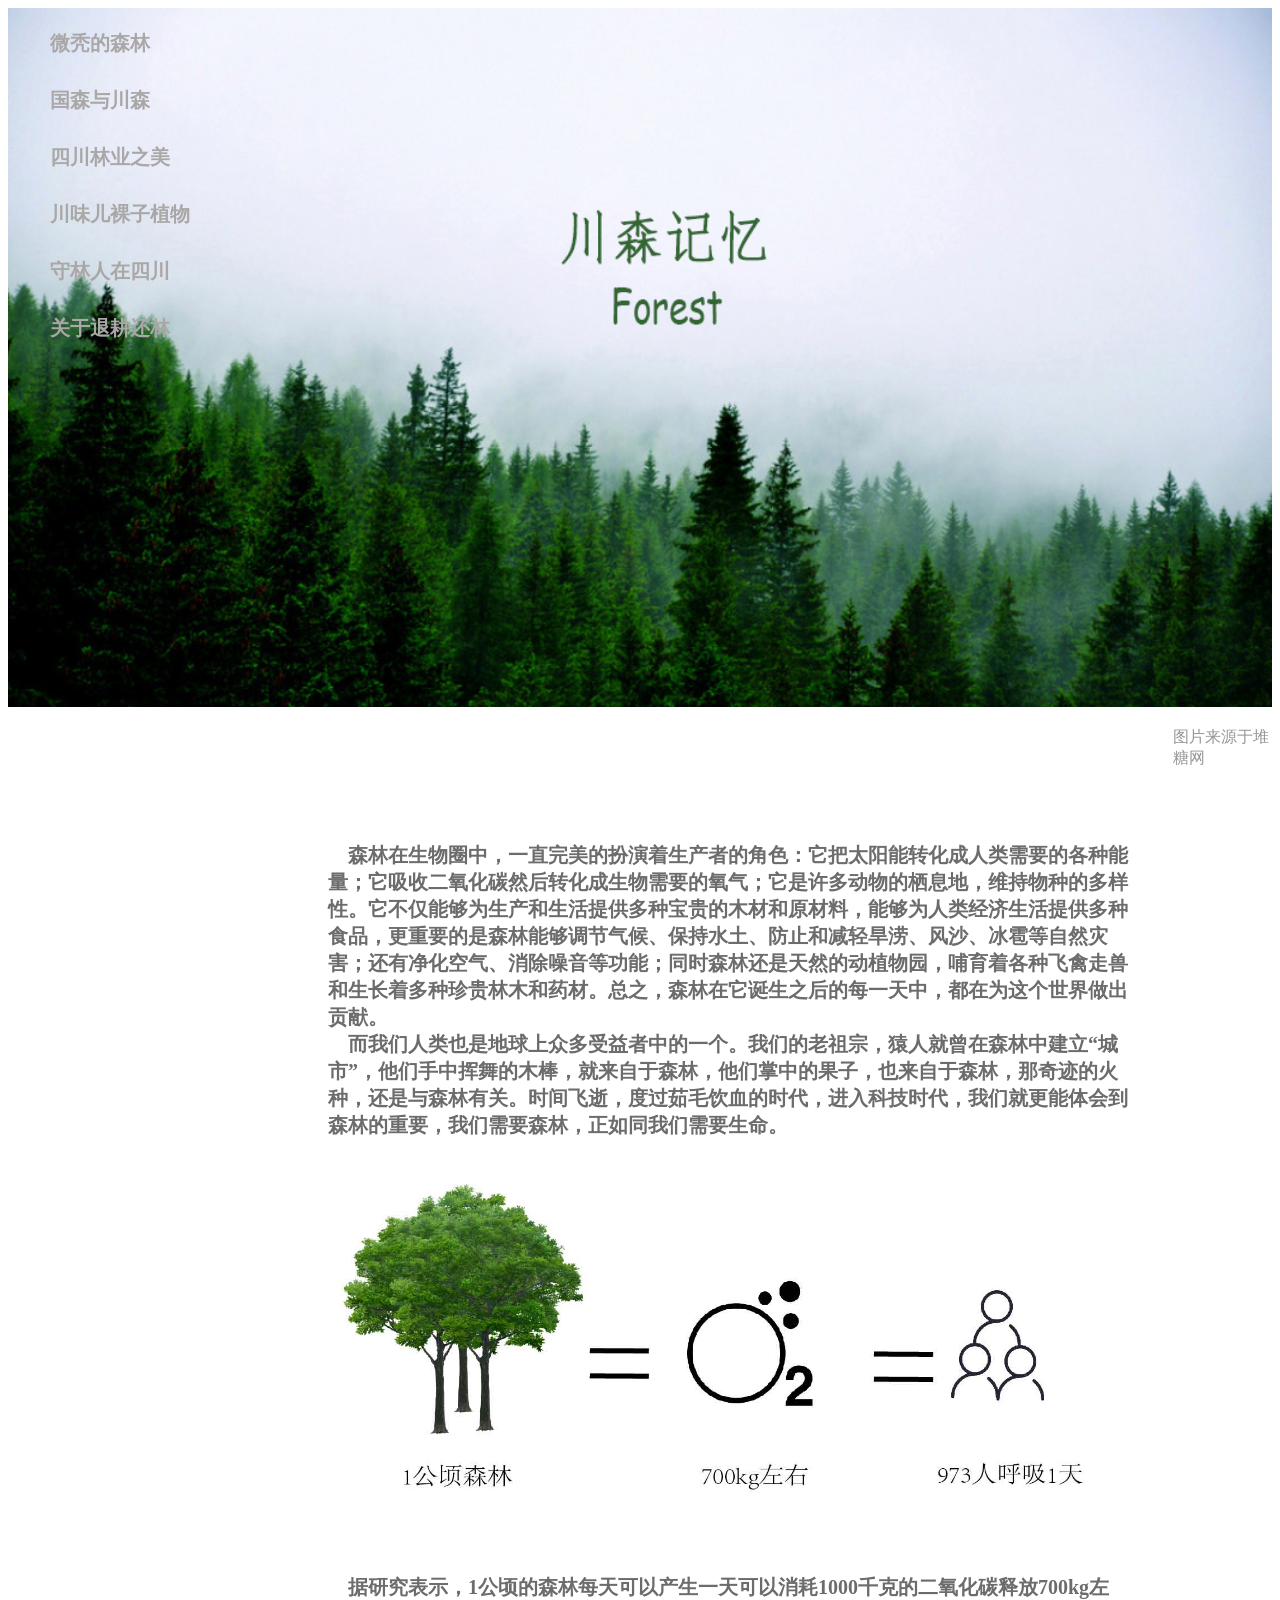
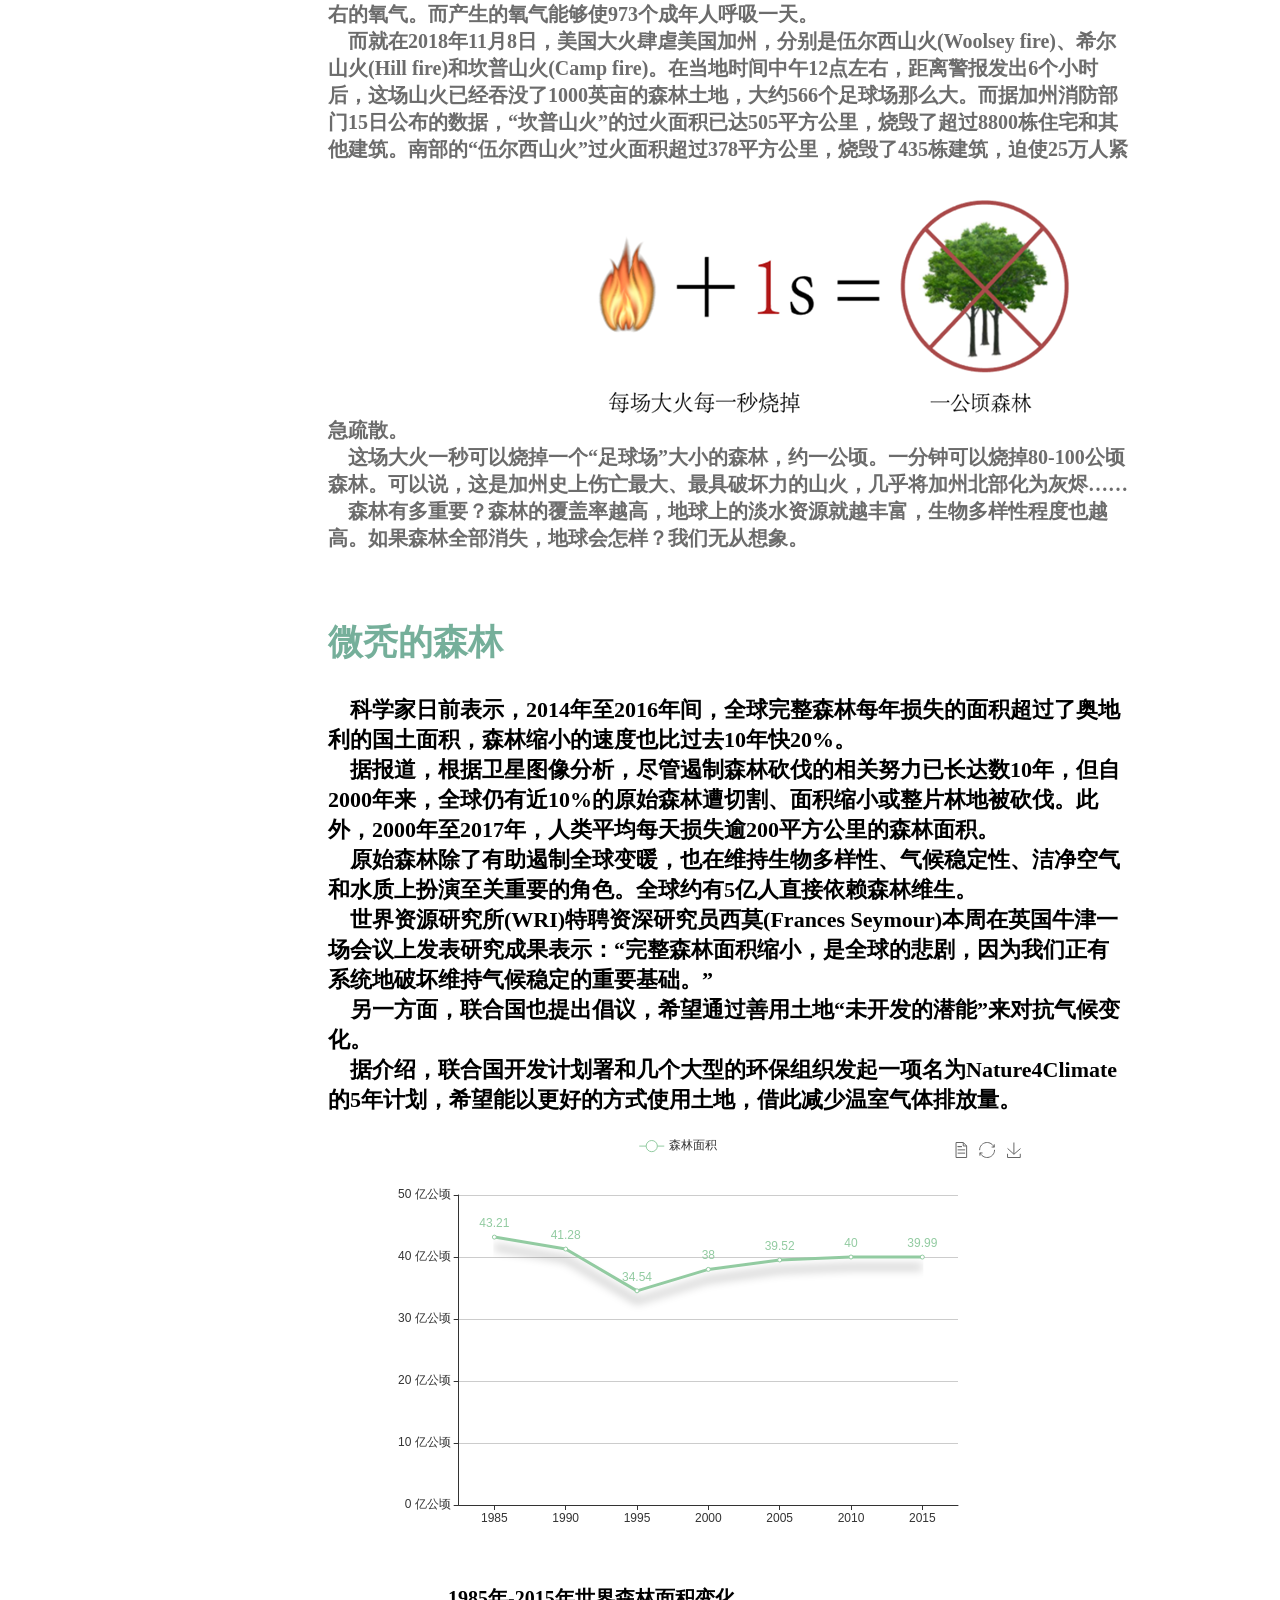
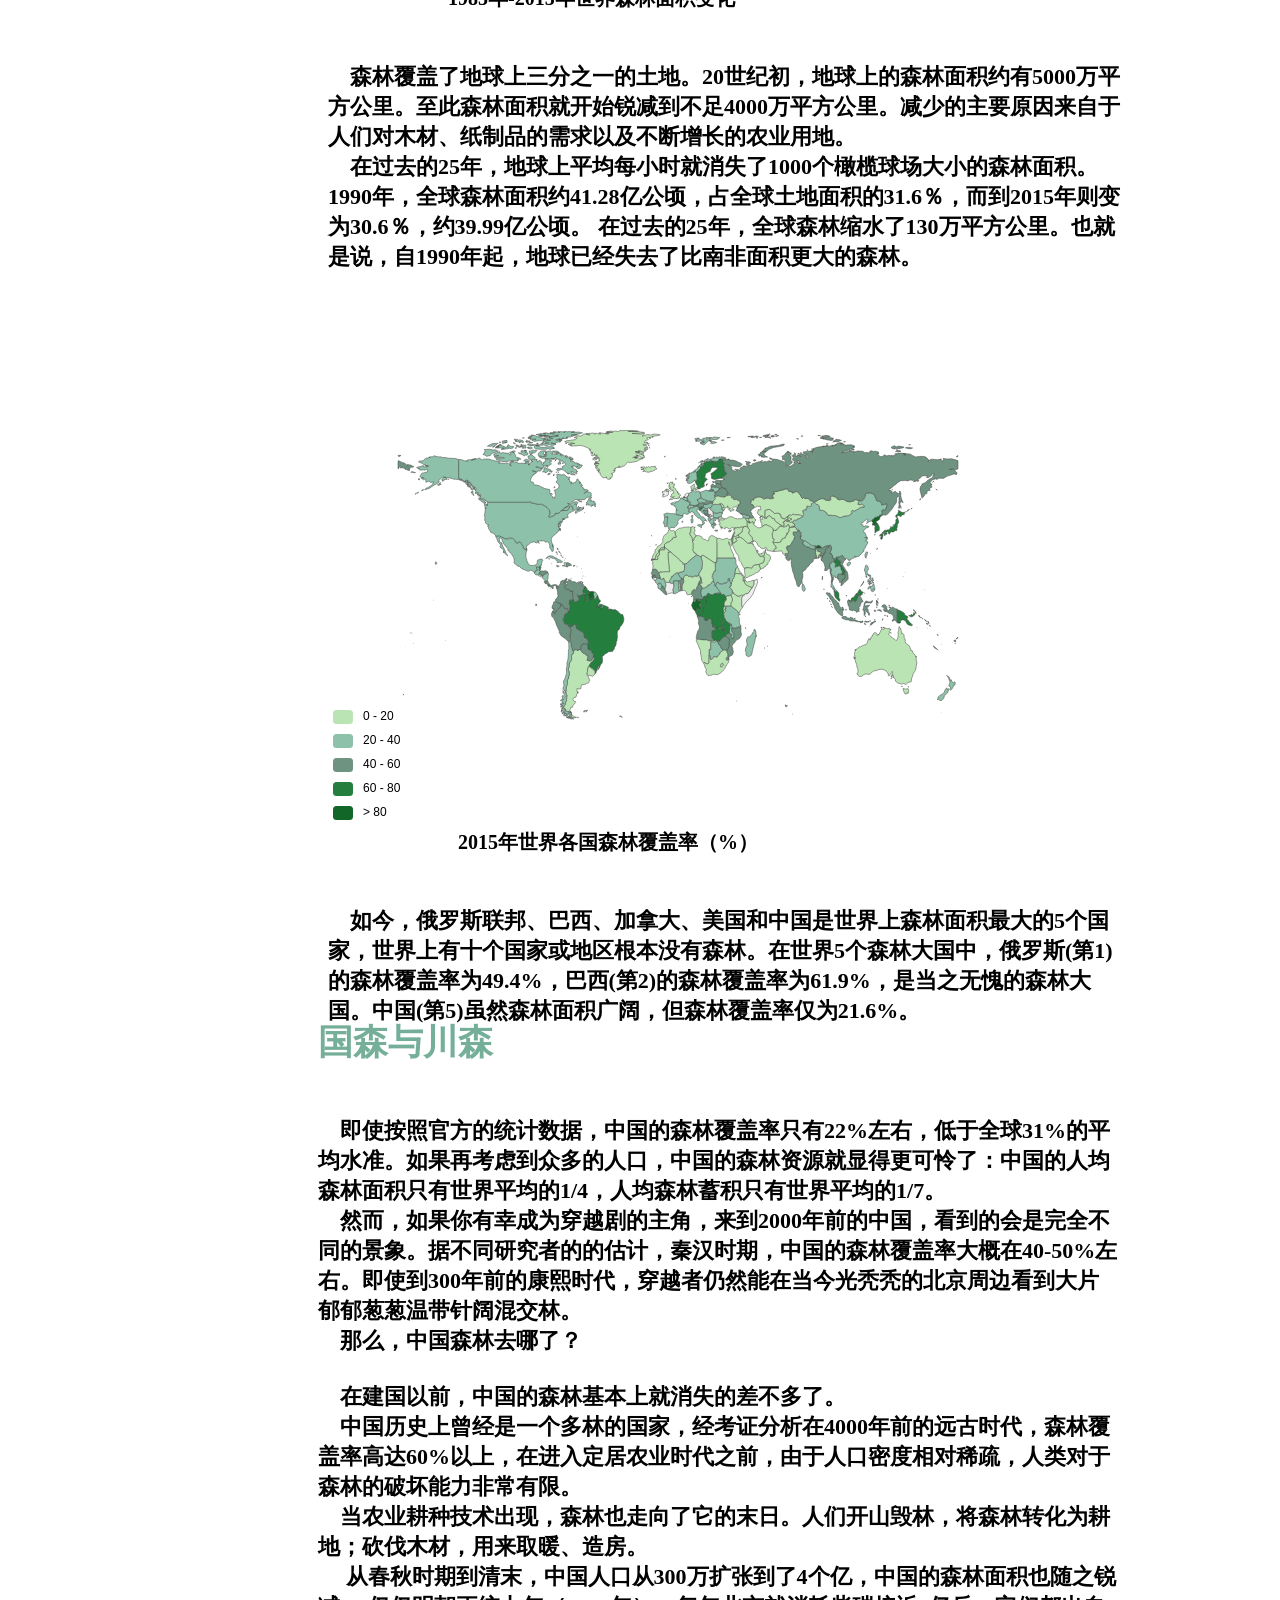
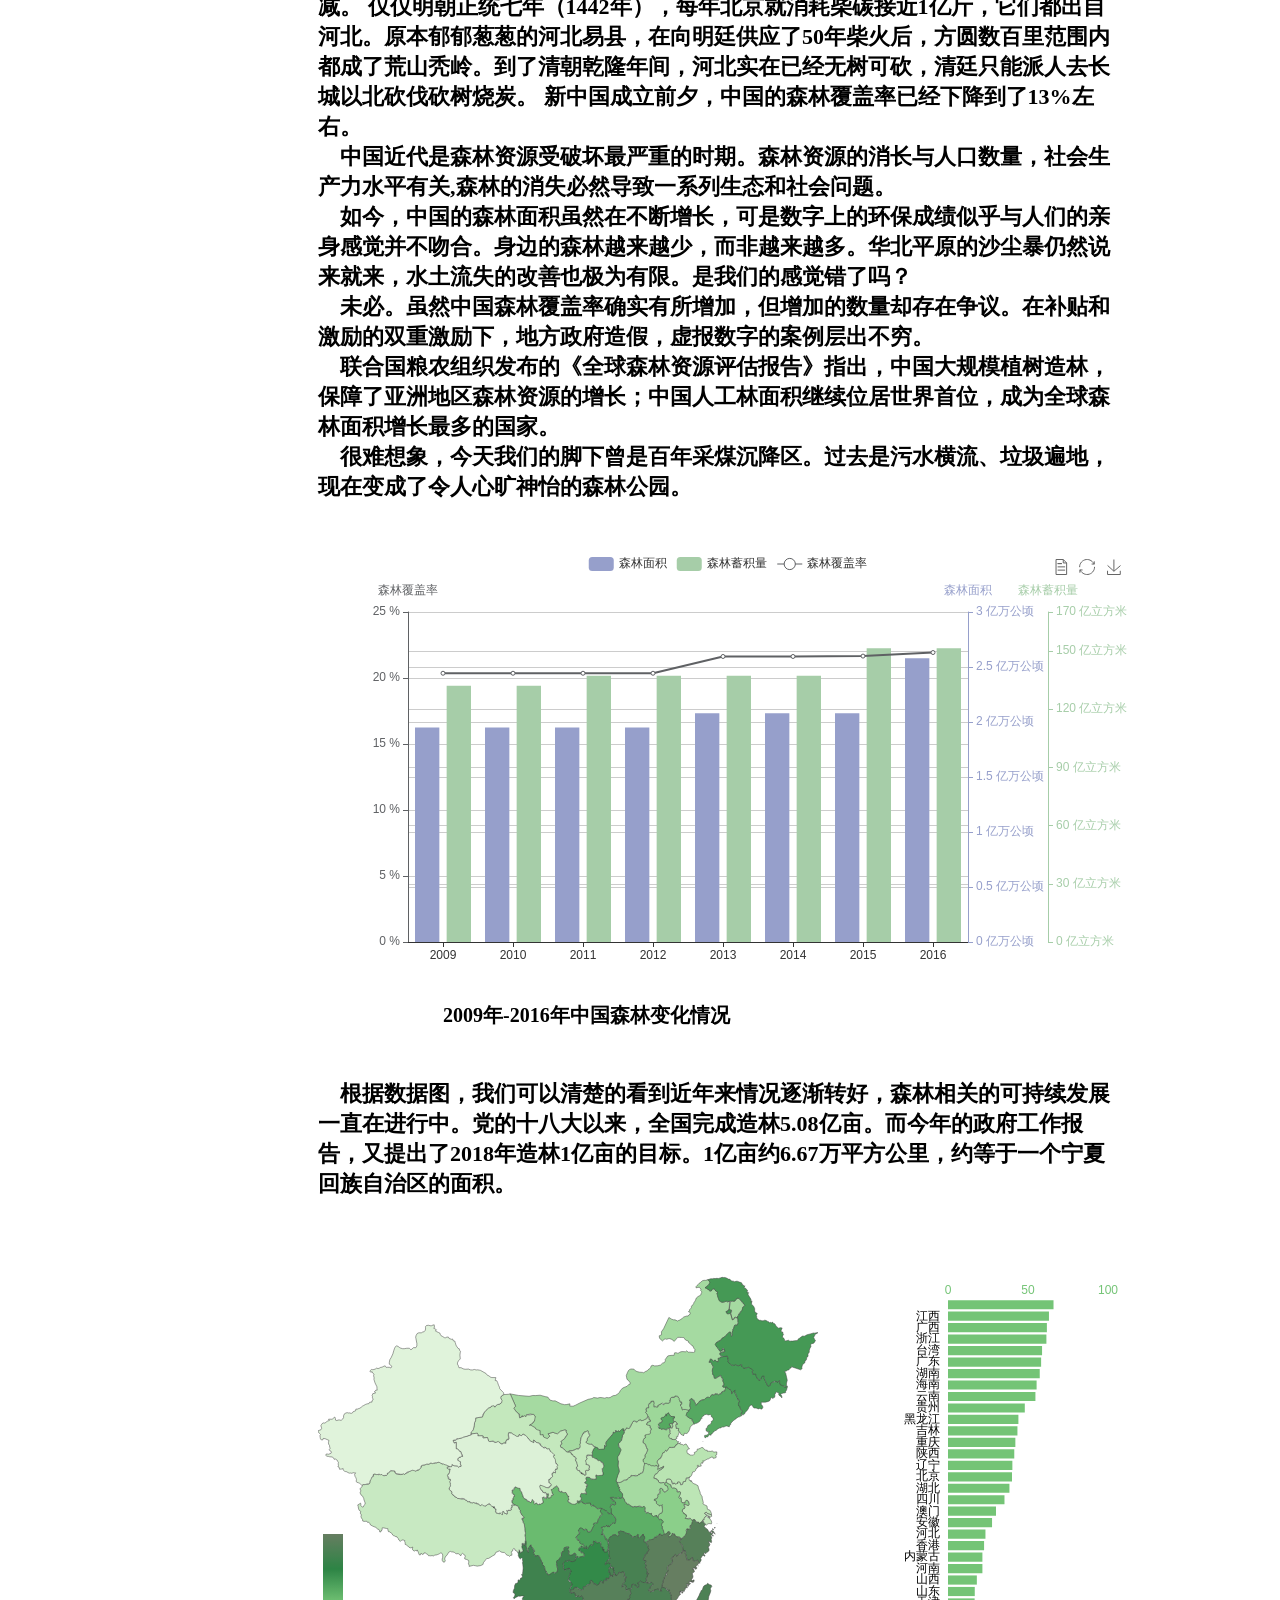
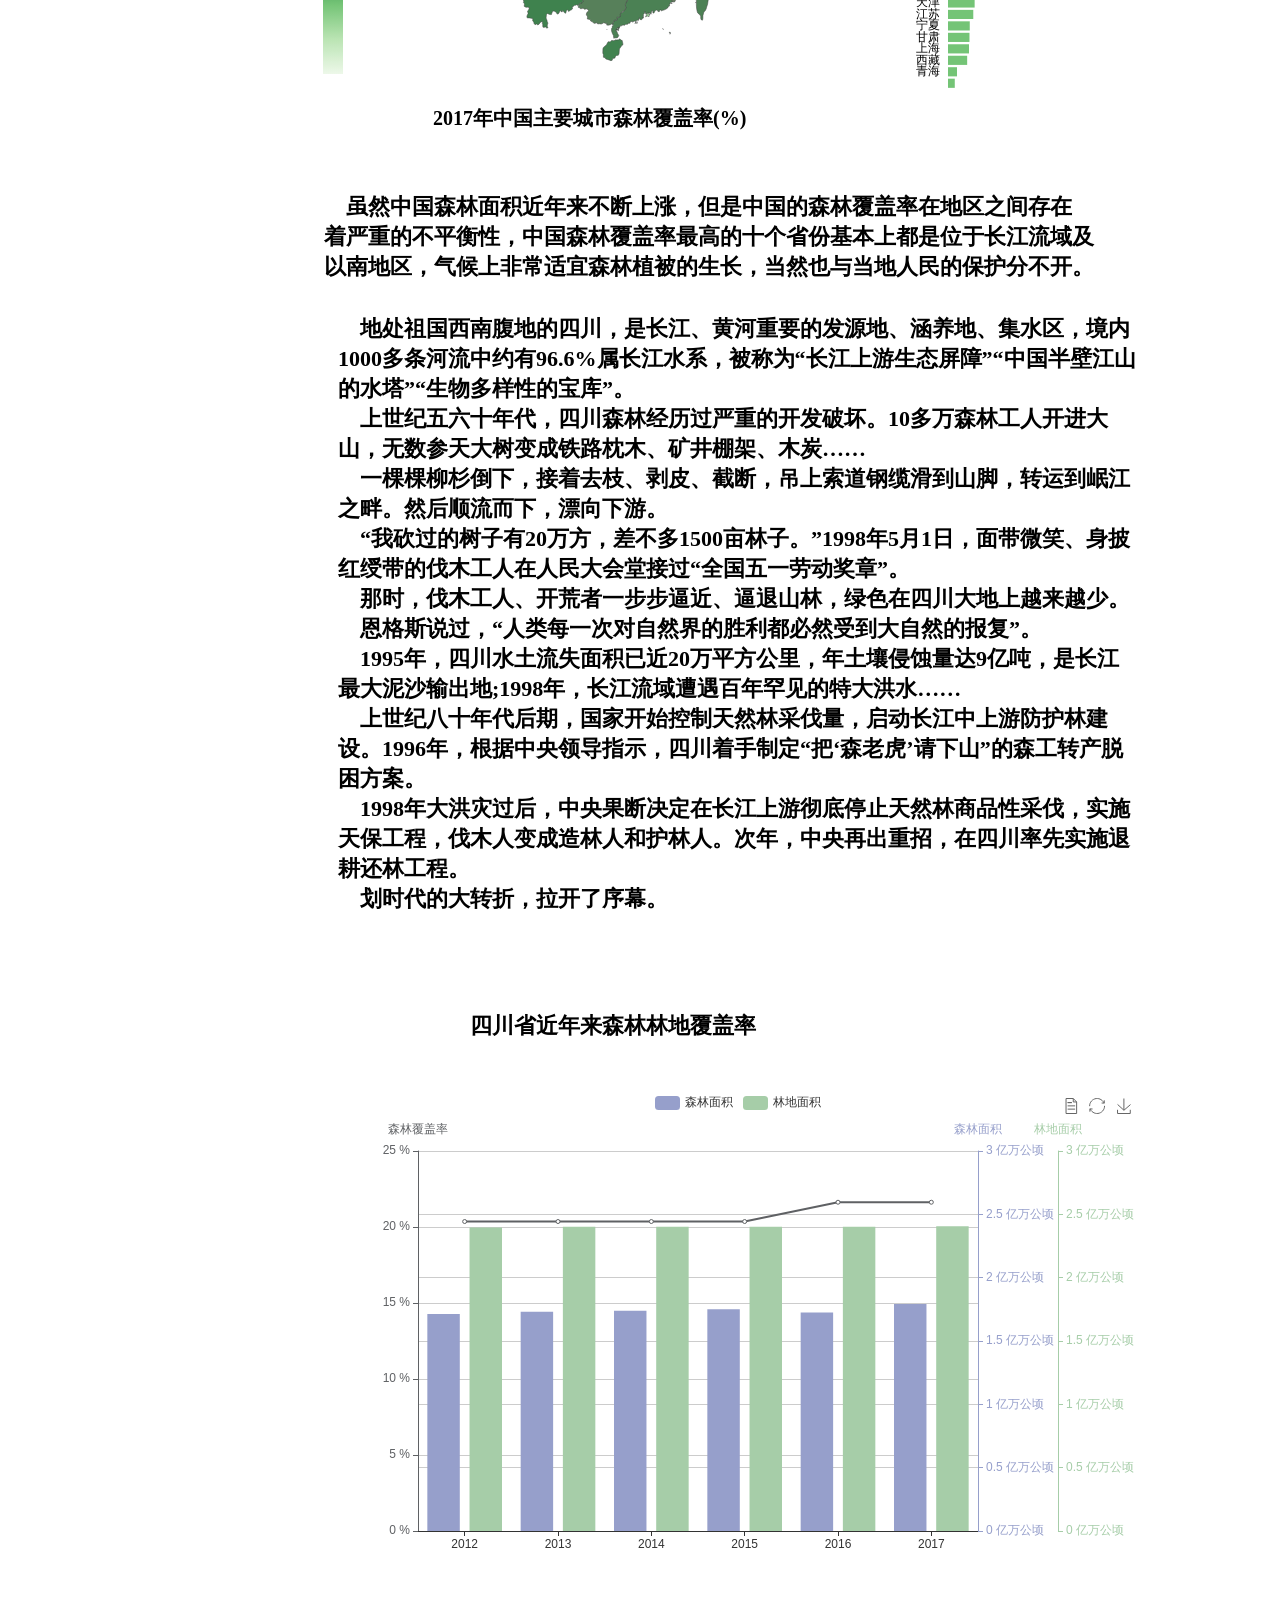
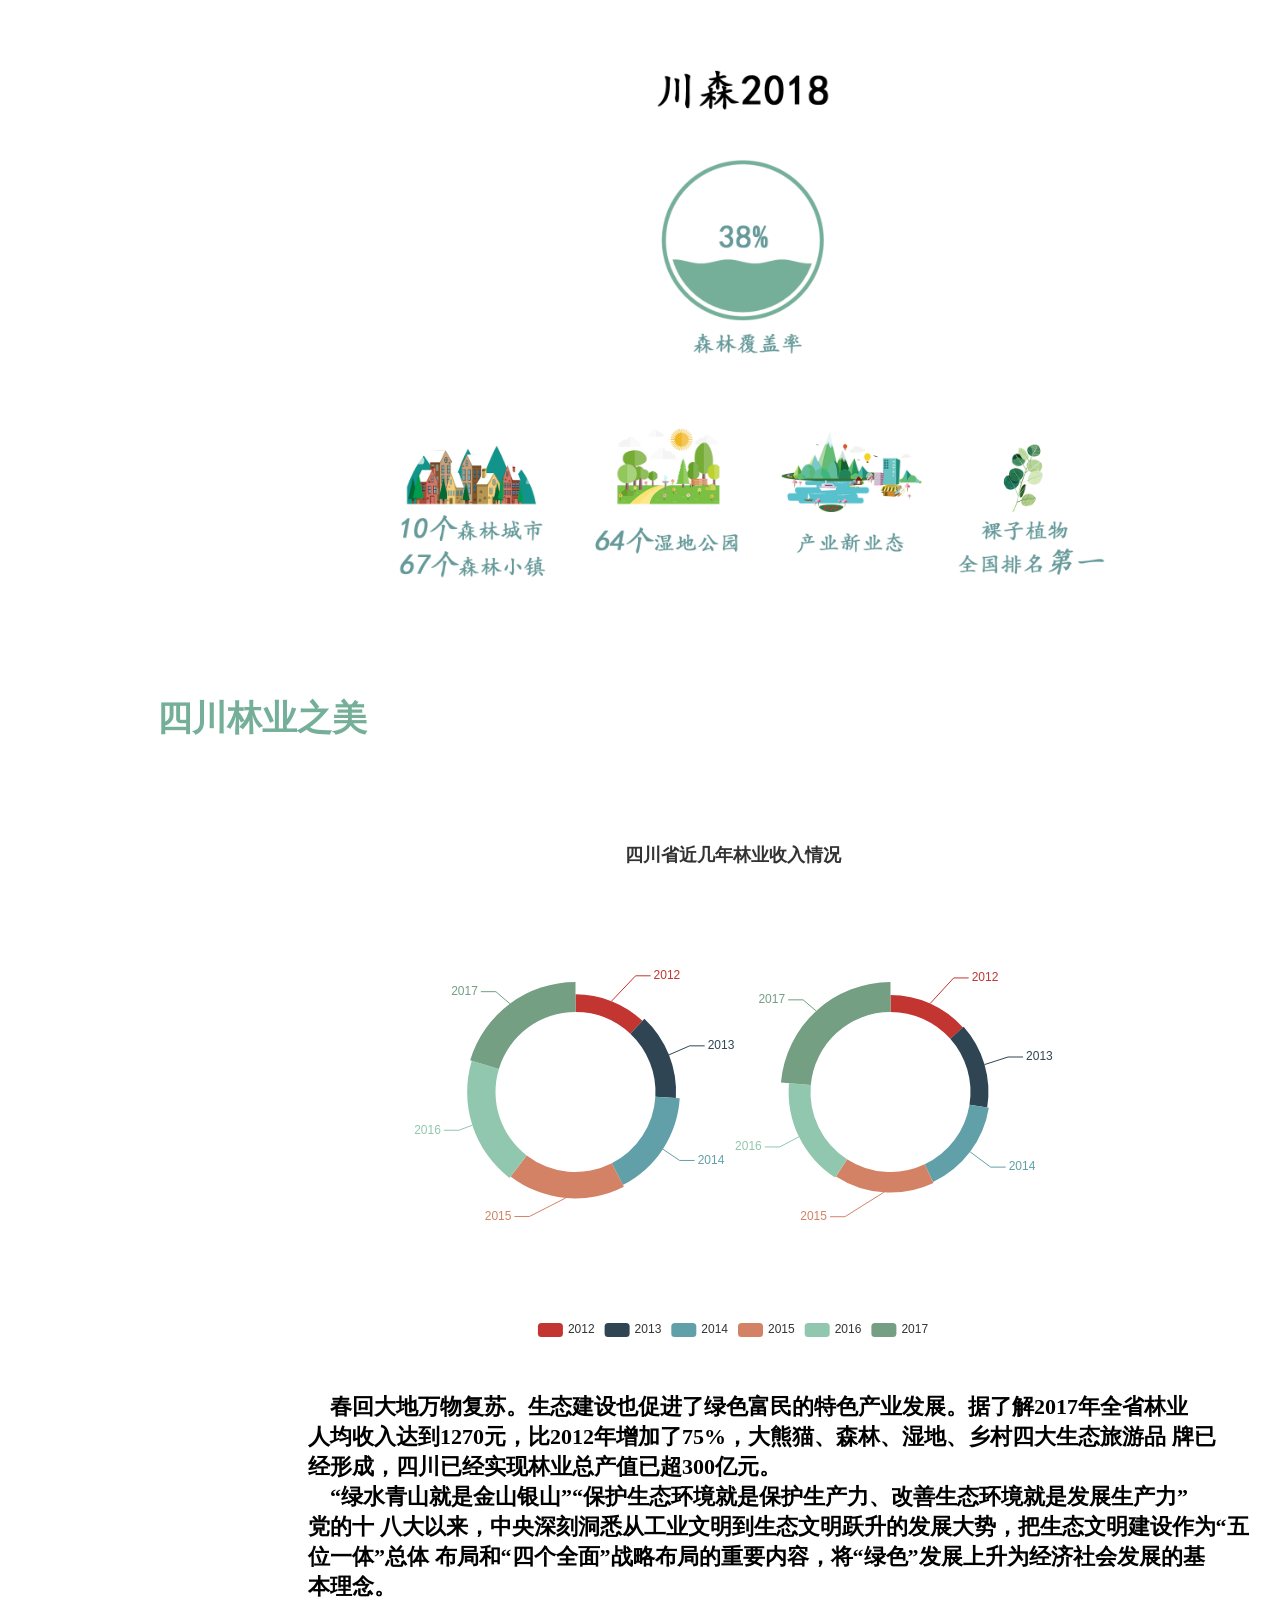
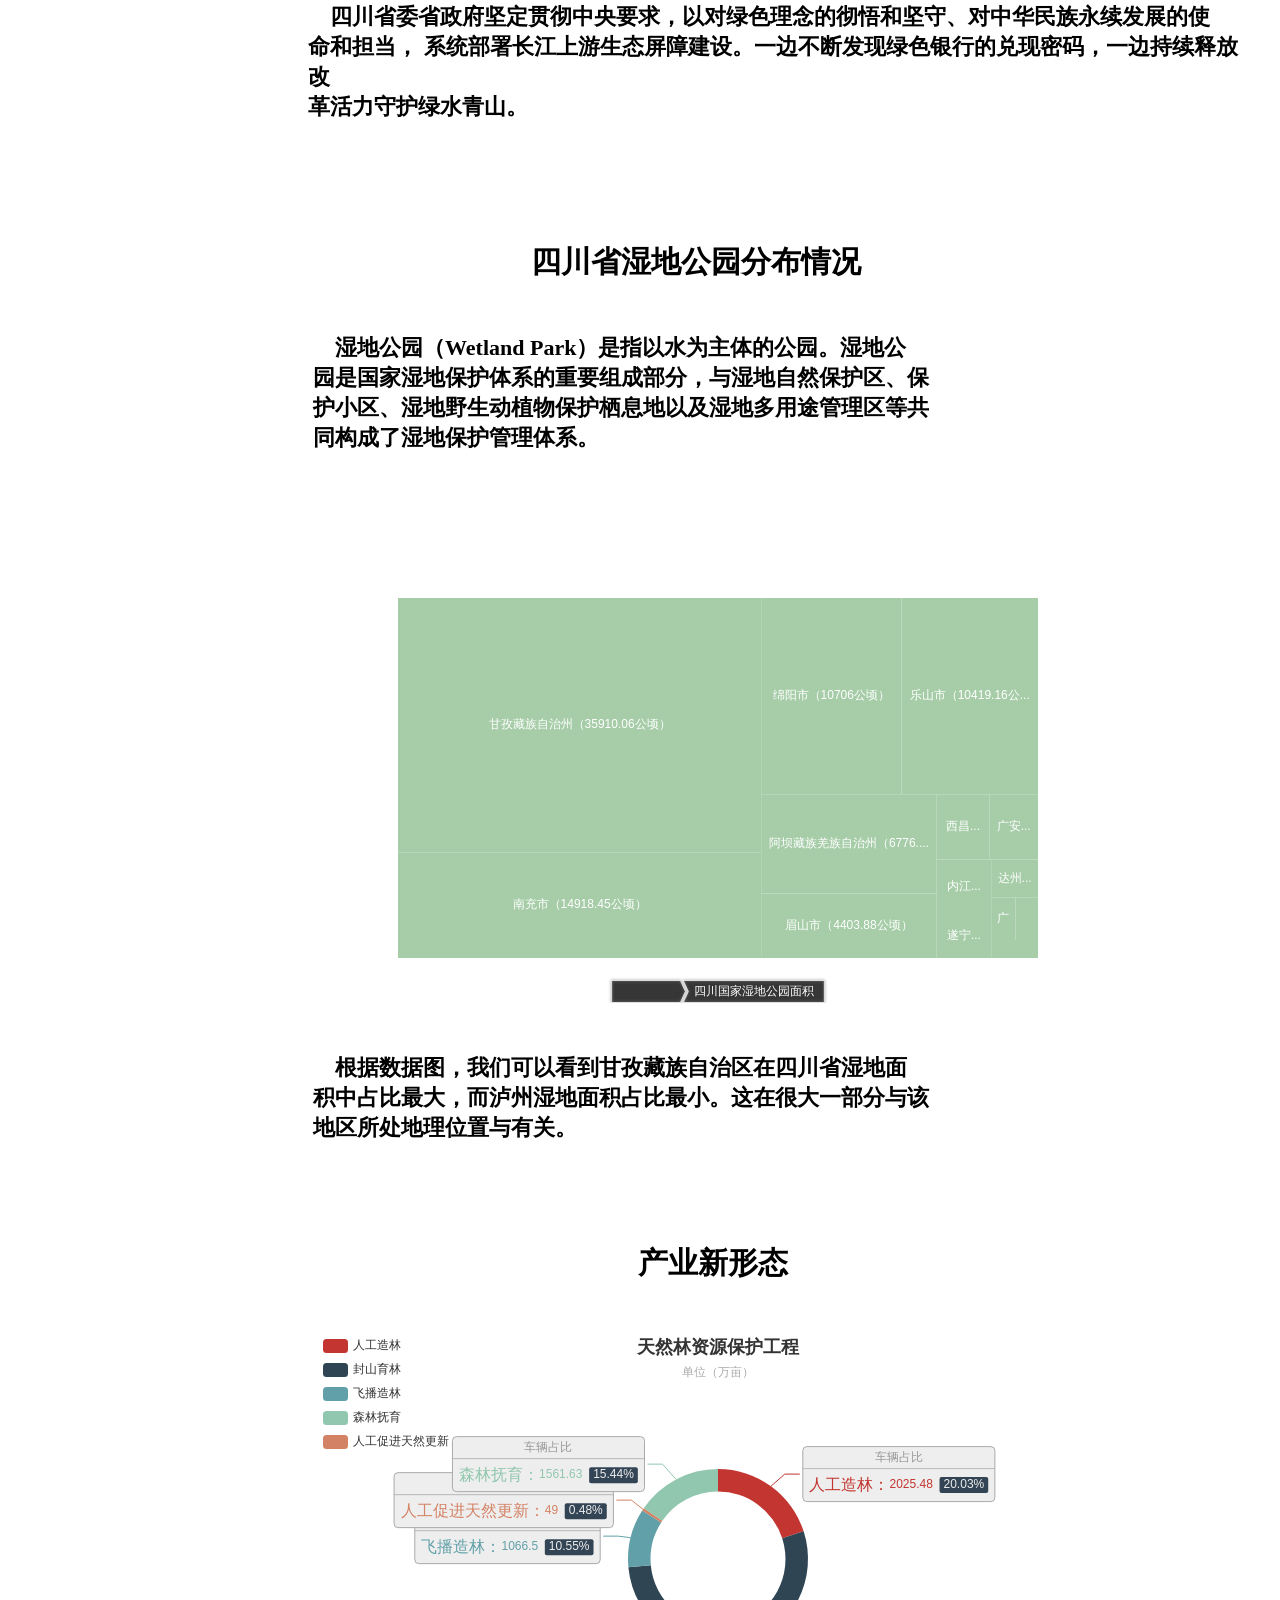
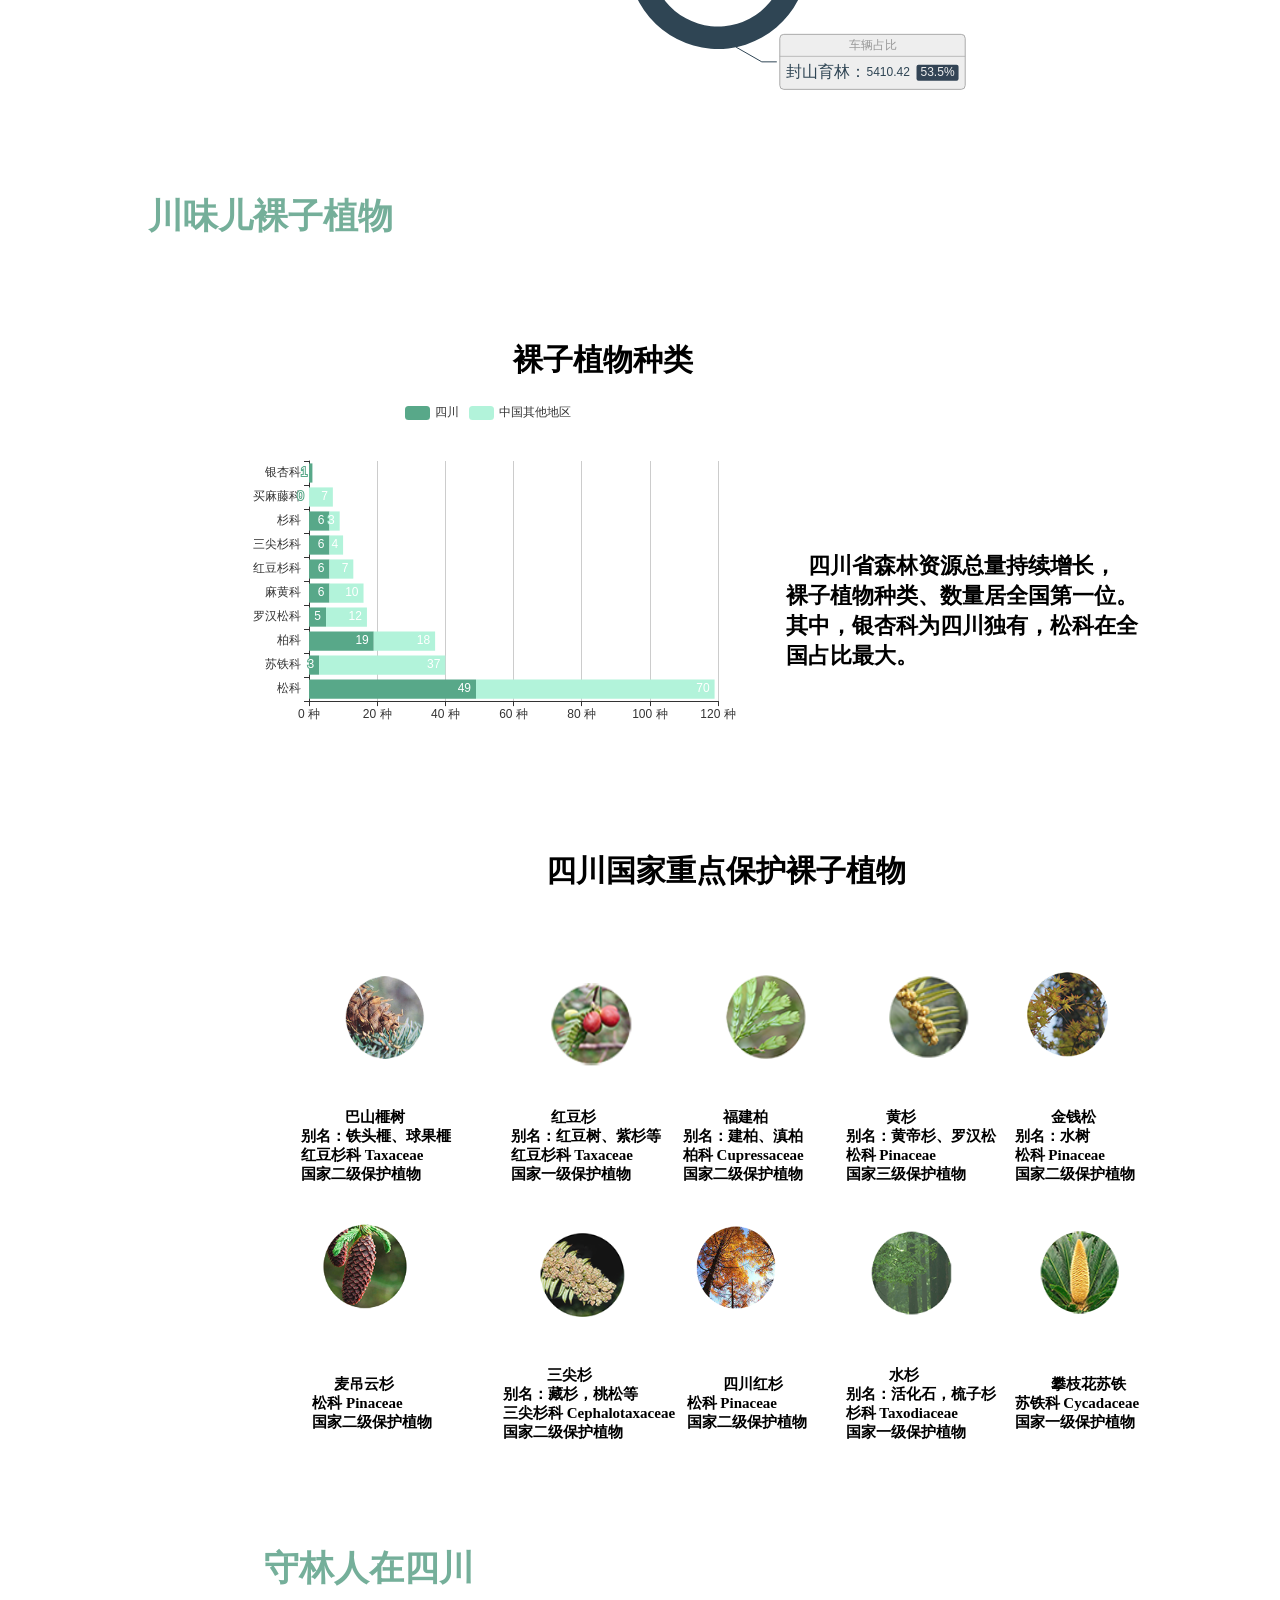
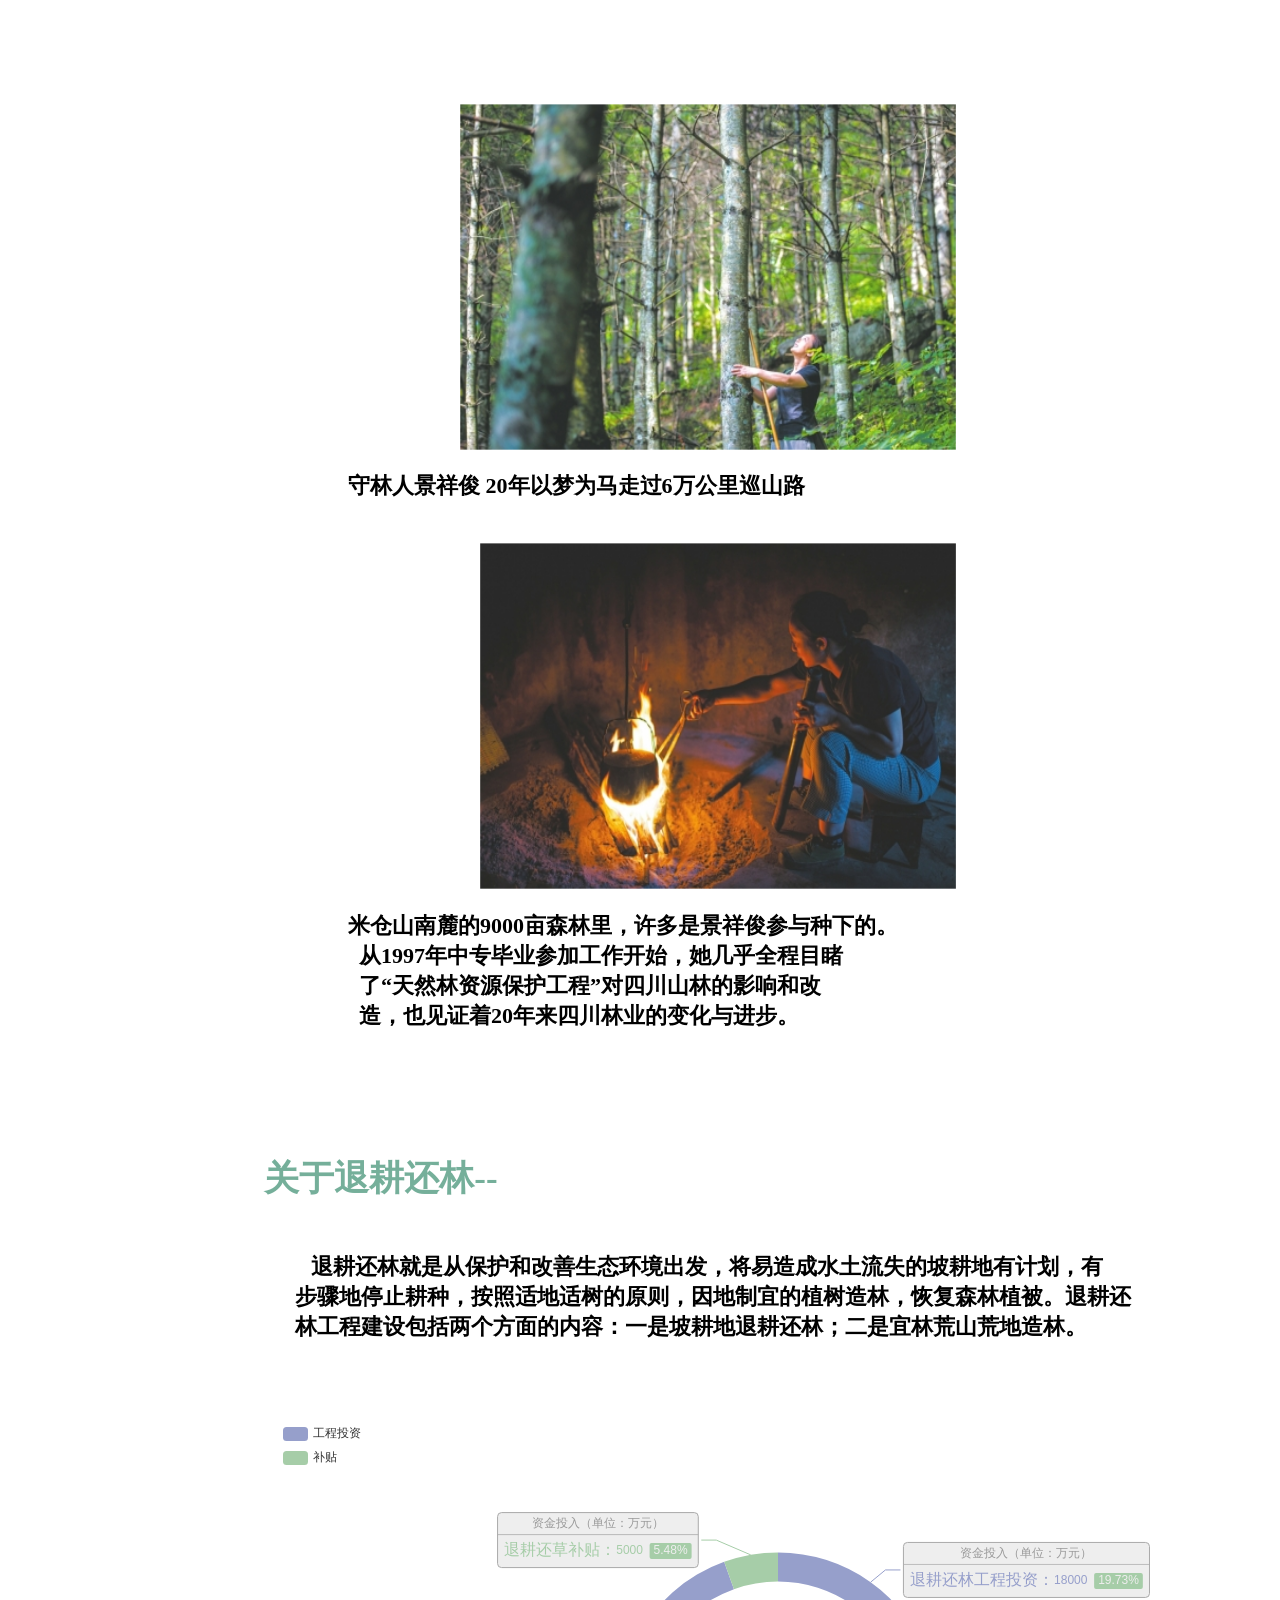
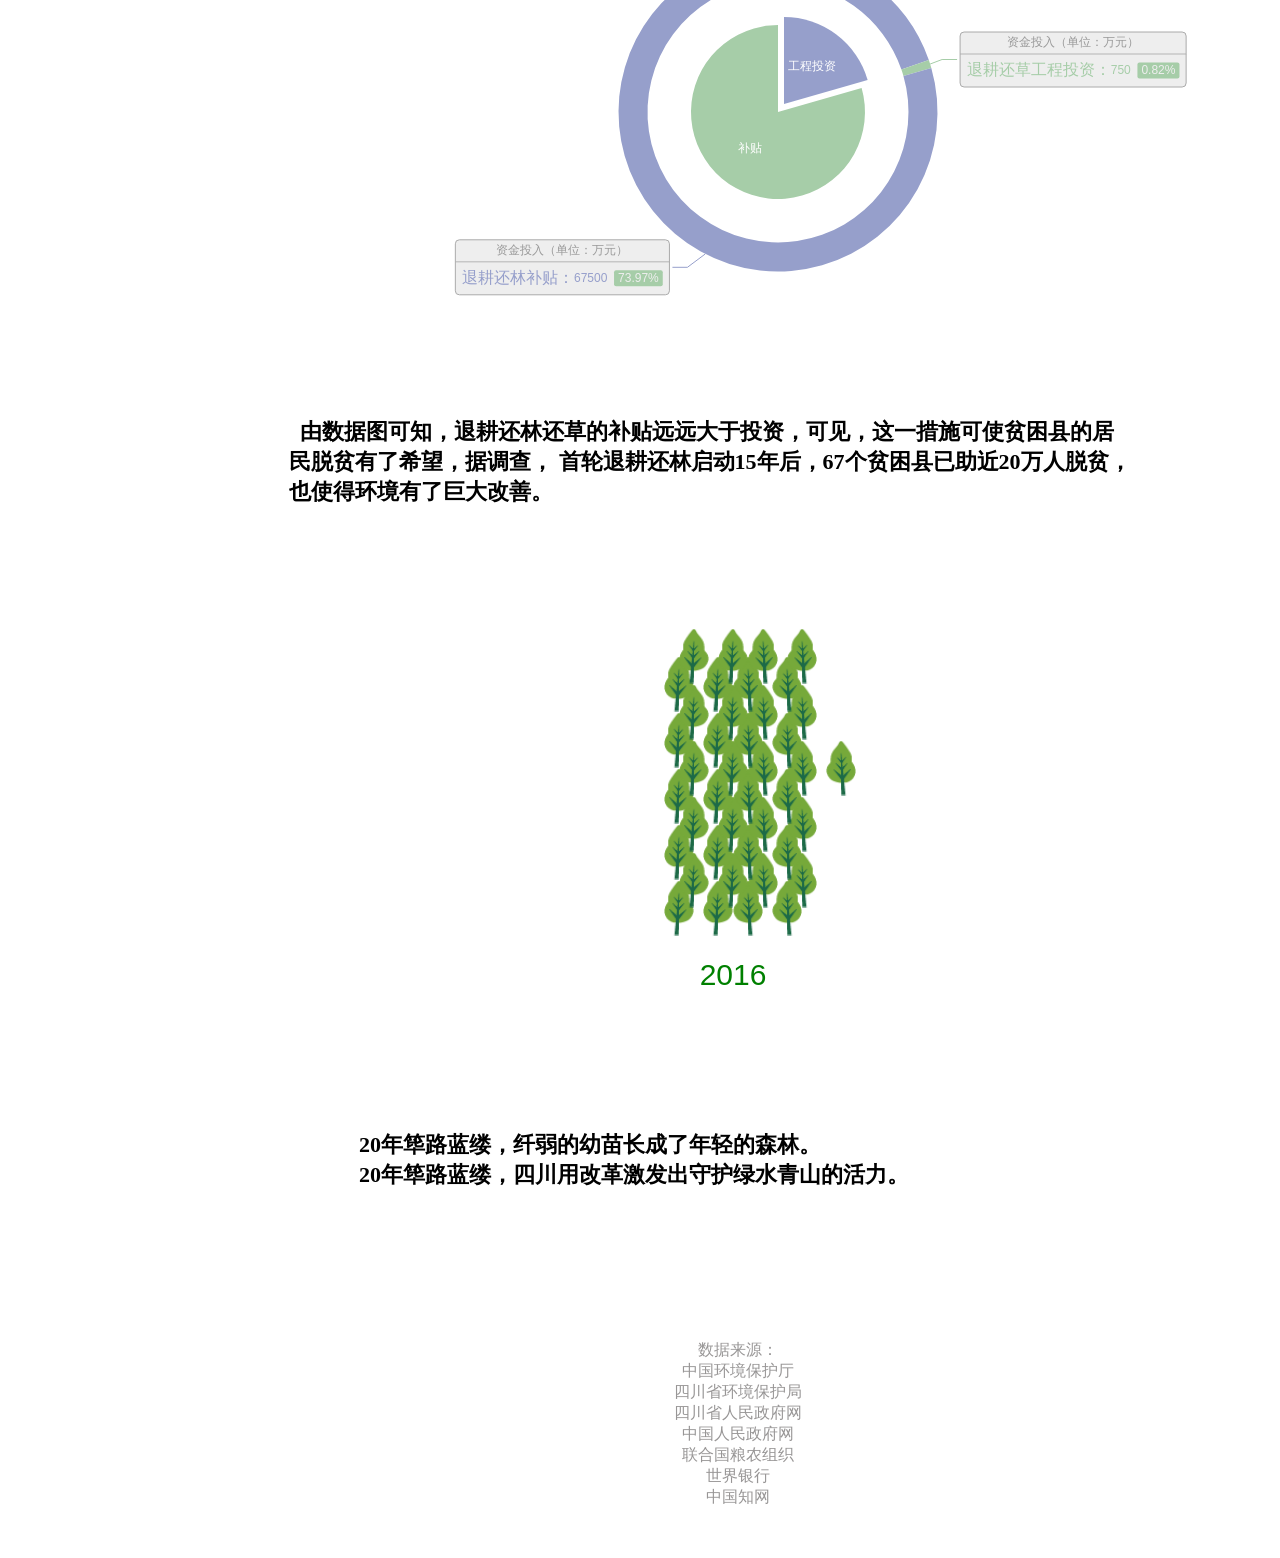
<file: index.html>
<!doctype html>
<html>
<head>
<meta charset="utf-8">
<title>川森记忆</title>
	<link rel="stylesheet" href="tree.css">
	<script src="echarts.min.js"></script>
    <script src="echarts.js"></script>  
    <script src="data-1495350605523-SJII63Rl-.js"></script>
    <script src="china.js"></script>   
</head>
  
  
   <body>
   <div> <img src="4.jpg" class="img" alt="cuisine"/><p>图片来源于堆糖网</p> </div>
	<div id="container">
	
	<div class="nav">
		<li><a href="#1">微秃的森林</a></li>
        <li><a href="#2">国森与川森</a></li>
        <li><a href="#3">四川林业之美</a></li>
        <li><a href="#6">川味儿裸子植物</a></li>
		<li><a href="#4">守林人在四川</a></li>
		<li><a href="#5">关于退耕还林</a></li>
		
	</div>
	
	<div class="mainall">
	<div class="main">
	<h1 class="h">
	<br>&nbsp;&nbsp;&nbsp;&nbsp;森林在生物圈中，一直完美的扮演着生产者的角色：它把太阳能转化成人类需要的各种能量；它吸收二氧化碳然后转化成生物需要的氧气；它是许多动物的栖息地，维持物种的多样性。它不仅能够为生产和生活提供多种宝贵的木材和原材料，能够为人类经济生活提供多种食品，更重要的是森林能够调节气候、保持水土、防止和减轻旱涝、风沙、冰雹等自然灾害；还有净化空气、消除噪音等功能；同时森林还是天然的动植物园，哺育着各种飞禽走兽和生长着多种珍贵林木和药材。总之，森林在它诞生之后的每一天中，都在为这个世界做出贡献。
	<br>&nbsp;&nbsp;&nbsp;&nbsp;而我们人类也是地球上众多受益者中的一个。我们的老祖宗，猿人就曾在森林中建立“城市”，他们手中挥舞的木棒，就来自于森林，他们掌中的果子，也来自于森林，那奇迹的火种，还是与森林有关。时间飞逝，度过茹毛饮血的时代，进入科技时代，我们就更能体会到森林的重要，我们需要森林，正如同我们需要生命。
	<img src="未标题-1-01.jpg" class="img0" alt="tree"/> 
   	<br>&nbsp;&nbsp;&nbsp;&nbsp;据研究表示，1公顷的森林每天可以产生一天可以消耗1000千克的二氧化碳释放700kg左右的氧气。而产生的氧气能够使973个成年人呼吸一天。
	<br>&nbsp;&nbsp;&nbsp;&nbsp;而就在2018年11月8日，美国大火肆虐美国加州，分别是伍尔西山火(Woolsey fire)、希尔山火(Hill fire)和坎普山火(Camp fire)。在当地时间中午12点左右，距离警报发出6个小时后，这场山火已经吞没了1000英亩的森林土地，大约566个足球场那么大。而据加州消防部门15日公布的数据，“坎普山火”的过火面积已达505平方公里，烧毁了超过8800栋住宅和其他建筑。南部的“伍尔西山火”过火面积超过378平方公里，烧毁了435栋建筑，迫使25万人紧急疏散。
	<img src="fire.png" width="536" height="274" alt="fire" class="img13"/> <br>&nbsp;&nbsp;&nbsp;&nbsp;这场大火一秒可以烧掉一个“足球场”大小的森林，约一公顷。一分钟可以烧掉80-100公顷森林。可以说，这是加州史上伤亡最大、最具破坏力的山火，几乎将加州北部化为灰烬……<br>&nbsp;&nbsp;&nbsp;&nbsp;森林有多重要？森林的覆盖率越高，地球上的淡水资源就越丰富，生物多样性程度也越高。如果森林全部消失，地球会怎样？我们无从想象。
	</h1>  	
	</div>
	
	
    <div class="mainpanel">

   	   
		   <div id="1"> <h2 class="h2">微秃的森林</h2></div>
   	 <h1 class="h7">&nbsp;&nbsp;&nbsp;&nbsp;科学家日前表示，2014年至2016年间，全球完整森林每年损失的面积超过了奥地利的国土面积，森林缩小的速度也比过去10年快20%。
  	   <br>&nbsp;&nbsp;&nbsp;&nbsp;据报道，根据卫星图像分析，尽管遏制森林砍伐的相关努力已长达数10年，但自2000年来，全球仍有近10%的原始森林遭切割、面积缩小或整片林地被砍伐。此外，2000年至2017年，人类平均每天损失逾200平方公里的森林面积。
  	   <br>&nbsp;&nbsp;&nbsp;&nbsp;原始森林除了有助遏制全球变暖，也在维持生物多样性、气候稳定性、洁净空气和水质上扮演至关重要的角色。全球约有5亿人直接依赖森林维生。
  	   <br>&nbsp;&nbsp;&nbsp;&nbsp;世界资源研究所(WRI)特聘资深研究员西莫(Frances Seymour)本周在英国牛津一场会议上发表研究成果表示：“完整森林面积缩小，是全球的悲剧，因为我们正有系统地破坏维持气候稳定的重要基础。”
  	   <br>&nbsp;&nbsp;&nbsp;&nbsp;另一方面，联合国也提出倡议，希望通过善用土地“未开发的潜能”来对抗气候变化。
  	   <br>&nbsp;&nbsp;&nbsp;&nbsp;据介绍，联合国开发计划署和几个大型的环保组织发起一项名为Nature4Climate的5年计划，希望能以更好的方式使用土地，借此减少温室气体排放量。</h1>
   	   <div class="javapot">
    	  <div id="main"></div>
    <script type="text/javascript">
        // 基于准备好的dom，初始化echarts实例
        var myChart = echarts.init(document.getElementById('main'));

        // 指定图表的配置项和数据
 var option = {
    title: {
        //text: '1985-2015年世界森林面积变化'
    },
    tooltip: {
        trigger: 'axis'
    },
    toolbox: {
        feature: {
            dataView: {
                show: true,
                readOnly: false
            },
            restore: {
                show: true
            },
            saveAsImage: {
                show: true
            }
        }
    },
    grid: {
        containLabel: true
    },
    legend: {
        data: ['森林面积',]
    },
    xAxis: [{
        type: 'category',
        axisTick: {
            alignWithLabel: true
        },
        data: ['1985','1990','1995','2000','2005','2010','2015',]
    }],
    yAxis: [{
        type: 'value',
        name: '',
        min: 0,
        max: 50,
        position: 'left',
        axisLabel: {
            formatter: '{value} 亿公顷'
        }
    },],
    series: [{color:['#92cba1'],
        
        name: '森林面积',
        type: 'line',
        stack: '总量',
            label: {
                normal: {
                    show: true,
                    position: 'top',
                }
            },
        lineStyle: {
                normal: {
                    width: 3,
                    shadowColor: 'rgba(0,0,0,0.4)',
                    shadowBlur: 10,
                    shadowOffsetY: 10
                }
            },
        data: [43.21, 41.28, 34.54, 38, 39.52, 40,39.99, ]
    },]
}; 
   myChart.setOption(option);
    </script>
    </div>
    
    
    <h1 class="h4">&nbsp;&nbsp;&nbsp;&nbsp;&nbsp;&nbsp;&nbsp;&nbsp;&nbsp;&nbsp;&nbsp;&nbsp;&nbsp;&nbsp;&nbsp;&nbsp;&nbsp;&nbsp;&nbsp;&nbsp;&nbsp;&nbsp;&nbsp;&nbsp;1985年-2015年世界森林面积变化</h1>
    	<h1 class="h12">&nbsp;&nbsp;&nbsp;&nbsp;森林覆盖了地球上三分之一的土地。20世纪初，地球上的森林面积约有5000万平方公里。至此森林面积就开始锐减到不足4000万平方公里。减少的主要原因来自于人们对木材、纸制品的需求以及不断增长的农业用地。
    	<br>&nbsp;&nbsp;&nbsp;&nbsp;在过去的25年，地球上平均每小时就消失了1000个橄榄球场大小的森林面积。1990年，全球森林面积约41.28亿公顷，占全球土地面积的31.6％，而到2015年则变为30.6％，约39.99亿公顷。
        在过去的25年，全球森林缩水了130万平方公里。也就是说，自1990年起，地球已经失去了比南非面积更大的森林。

    	</h1>
		 <br> 
    	 
    	     <div class="javapot">    
    	    
    <div id="main1"></div>
    <script type="text/javascript">
        // 基于准备好的dom，初始化echarts实例
        var myChart = echarts.init(document.getElementById('main1'));

        // 指定图表的配置项和数据
  var value3 = [{
        name: 'Afghanistan',
        value: 2.1
    },
    {
        name: 'Albania',
        value: 28.4
    },
     {
        name: 'Algeria',
        value: 0.6
    },
    {
        name: 'Andorra',
        value: 34
    },
    {
        name: 'Angola',
        value: 47.1
    },
    {
        name: 'Antigua and Barbuda',
        value: 22.3
    },
    {
        name: 'Argentina',
        value: 10.9
    },
    {
        name: 'Armenia',
        value: 9.5
    },
    {
        name: 'Australia',
        value: 19.7
    },
    {
        name: 'Austria',
        value: 47
    },
    {
        name: 'Azerbaijan',
        value: 11.3
    },
    {
        name: 'Bahamas',
        value: 51.4
    },
    {
        name: 'Bahrain',
        value: 0.6
    },
    {
        name: 'Bangladesh',
        value: 11.1
    },
    {
        name: 'Barbados',
        value: 19.4
    },
    {
        name: 'Belarus',
        value: 42.2
    },
    {
        name: 'Belgium',
        value: 22.3
    },
    {
        name: 'Belize',
        value: 61.9
    },
    {
        name: 'Benin',
        value: 42.1
    },
    {
        name: 'Bhutan',
        value: 84.1
    },
    {
        name: 'Bolivia',
        value: 53.4
    },
    {
        name: 'Bosnia and Herzegovina',
        value: 42.7
    },
    {
        name: 'Botswana',
        value: 20.4
    },
    {
        name: 'Brazil',
        value: 61.9
    },
    {
        name: 'Brunei',
        value: 72.8
    },
    {
        name: 'Bulgaria',
        value: 35.1
    },
    {
        name: 'Burkina Faso',
        value: 21.1
    },
    {
        name: 'Burundi',
        value: 0.8
    },
    {
        name: 'Cambodia',
        value: 58.6
    },
    {
        name: 'Cameroon',
        value: 43.1
    },
    {
        name: 'Canada',
        value: 34.1
    },
    {
        name: 'Cape Verde',
        value: 21
    },
    {
        name: 'Cayman Islands',
        value: 0
    },
    {
        name: 'Central African Republic',
        value: 36.4
    },
    {
        name: 'Chad',
        value: 9.3
    },
    {
        name: 'Chile',
        value: 21.7
    },
    {
        name: 'China',
        value: 21.6
    },
    {
        name: 'Colombia',
        value: 54.7
    },
    {
        name: 'Comoros',
        value: 2
    },
    {
        name: 'Costa Rica',
        value: 50.1
    },
    {
        name: 'Côte d’Ivoire',
        value: 32.7
    },
    {
        name: 'Croatia',
        value: 34.2
    },
    {
        name: 'Cuba',
        value: 26.3
    },
    {
        name: 'Cyprus',
        value: 18.7
    },
    {
        name: 'Czech Republic',
        value: 34.3
    },
    {
        name: 'Democratic Republic of the Congo',
        value: 68.3
    },
    {
        name: 'Denmark',
        value: 12.7
    },
    {
        name: 'Djibouti',
        value: 0.2
    },
    {
        name: 'Dominica',
        value: 40.8
    },
    {
        name: 'Dominican Republic',
        value: 40.8
    },
    {
        name: 'East Timor',
        value: 51.4
    },
    {
        name: 'Ecuador',
        value: 41.3
    },
    {
        name: 'Egypt',
        value: 0.1
    },
    {
        name: 'El Salvador',
        value: 14.3
    },
    {
        name: 'Equatorial Guinea',
        value: 58.8
    },
    {
        name: 'Eritrea',
        value: 15.3
    },
    {
        name: 'Estonia',
        value: 52.6
    },
    {
        name: 'Ethiopia',
        value: 12.6
    },
    {
        name: 'Fiji',
        value: 55.1
    },
    {
        name: 'Finland',
        value: 72.9
    },
    {
        name: 'France',
        value: 29
    },
    {
        name: 'French Guiana',
        value: 77.2
    },
    {
        name: 'Gabon',
        value: 85.4
    },
    {
        name: 'Georgia',
        value: 39.5
    },
    {
        name: 'Germany',
        value: 31.8
    },
    {
        name: 'Ghana',
        value: 22.7
    },
    {
        name: 'Greece',
        value: 29.8
    },
    {
        name: 'Grenada',
        value: 50
    },
    {
        name: 'Guatemala',
        value: 35.2
    },
    {
        name: 'Guinea',
        value: 26.9
    },
    {
        name: 'Guyana',
        value: 77.2
    },
    {
        name: 'Haiti',
        value: 3.7
    },
    {
        name: 'Honduras',
        value: 48.5
    },
    {
        name: 'Hungary',
        value: 22.4
    },
    {
        name: 'Iceland',
        value: 0.3
    },
    {
        name: 'India',
        value: 52.9
    },
    {
        name: 'Indonesia',
        value: 52.9
    },
    {
        name: 'Iran',
        value: 6.8
    },
    {
        name: 'Iraq',
        value: 1.9
    },
    {
        name: 'Israel',
        value: 7.1
    },
    {
        name: 'Italy',
        value: 30.6
    },
    {
        name: 'Jamaica',
        value: 31.2
    },
    {
        name: 'Japan',
        value: 68.5
    },
    {
        name: 'Jordan',
        value: 1.1
    },
    {
        name: 'Kazakhstan',
        value: 1.2
    },
    {
        name: 'Kenya',
        value: 6.1
    },
    {
        name: 'Kiribati',
        value: 0
    },
    {
        name: 'Kuwait',
        value: 0.3
    },
    {
        name: 'Kyrgyzstan',
        value: 4.8
    },
    {
        name: 'Laos',
        value: 68.9
    },
    {
        name: 'Latvia',
        value: 53.6
    },
    {
        name: 'Lebanon',
        value: 13.4
    },
    {
        name: 'Lesotho',
        value: 1.4
    },
    {
        name: 'Liberia',
        value: 45.6
    },
    {
        name: 'Libya',
        value: 0.1
    },
    {
        name: 'Liechtenstein',
        value: 43.1
    },
    {
        name: 'Lithuania',
        value: 34.2
    },
    {
        name: 'Luxembourg',
        value: 33.5
    },
    {
        name: 'Madagascar',
        value: 21.8
    },
    {
        name: 'Malawi',
        value: 35.1
    },
    {
        name: 'Malaysia',
        value: 62.8
    },
    {
        name: 'Maldives',
        value: 3
    },
    {
        name: 'Mali',
        value: 10.4
    },
    {
        name: 'Malta',
        value: 0.9
    },
    {
        name: 'Marshall Islands',
        value: 0
    },
    {
        name: 'Mauritania',
        value: 0.2
    },
    {
        name: 'Mauritius',
        value: 17.2
    },
    {
        name: 'Mexico',
        value: 33.5
    },
    {
        name: 'Micronesia',
        value: 91.5
    },
    {
        name: 'Moldova',
        value: 11.5
    },
    {
        name: 'Monaco',
        value: 11.5
    },
    {
        name: 'Mongolia',
        value: 7.1
    },
    {
        name: 'Montenegro',
        value: 40.4
    },
    {
        name: 'Morocco',
        value: 11.5
    },
    {
        name: 'Mozambique',
        value: 50.2
    },
    {
        name: 'Myanmar',
        value: 49.6
    },
    {
        name: 'Namibia',
        value: 9
    },
    {
        name: 'Nauru',
        value: 53.4
    },
    {
        name: 'Nepal',
        value: 25.4
    },
    {
        name: 'Netherlands ',
        value: 10.8
    },
    {
        name: 'New Zealand',
        value: 31.5
    },
    {
        name: 'Nicaragua',
        value: 27
    },
    {
        name: 'Niger',
        value: 27
    },
    {
        name: 'Nigeria',
        value: 10.8
    },
    {
        name: 'North Korea',
        value: 84.3
    },
    {
        name: 'Norway',
        value: 32.4
    },
    {
        name: 'Oman',
        value: 0.05
    },
    {
        name: 'Pakistan',
        value: 2.3
    },
    {
        name: 'Palau',
        value: 87.6
    },
    {
        name: 'Palestine',
        value: 1.5
    },
    {
        name: 'Panama',
        value: 44
    },
    {
        name: 'Papua New Guinea',
        value: 64.1
    },
    {
        name: 'Paraguay',
        value: 45.2
    },
    {
        name: 'Peru',
        value: 53.4
    },
    {
        name: 'Philippines',
        value: 25.3
    },
    {
        name: 'Poland',
        value: 30.5
    },
    {
        name: 'Portugal',
        value: 37.7
    },
    {
        name: 'Puerto Rico',
        value: 42.7
    },
    {
        name: 'Qatar',
        value: 0.05
    },
    {
        name: 'Republic of Ireland',
        value: 10.5
    },
    {
        name: 'Republic of Macedonia',
        value: 39.2
    },
    {
        name: 'Republic of the Congo',
        value: 68.5
    },
    {
        name: 'Romania',
        value: 28.3
    },
    {
        name: 'Russia',
        value: 49.4
    },
    {
        name: 'Rwanda',
        value: 16.8
    },
    {
        name: 'Saint Kitts and Nevis',
        value: 42.3
    },
    {
        name: 'Saint Lucia',
        value: 77
    },
    {
        name: 'Saint Vincent and the Grenadines',
        value: 68.1
    },
    {
        name: 'Samoa',
        value: 60.4
    },
    {
        name: 'San Marino',
        value: 0
    },
    {
        name: 'São Tomé and Príncipe',
        value: 28.1
    },
    {
        name: 'Saudi Arabia',
        value: 0.5
    },
    {
        name: 'Senegal',
        value: 44.4
    },
    {
        name: 'Serbia',
        value: 88.5
    },
    {
        name: 'Seychelles',
        value: 29.6
    },
    {
        name: 'Sierra Leone',
        value: 38.6
    },
    {
        name: 'Singapore',
        value: 3.3
    },
    {
        name: 'Slovakia',
        value: 40.2
    },
    {
        name: 'Slovenia',
        value: 62
    },
    {
        name: 'Solomon Islands',
        value: 79.5
    },
    {
        name: 'Somaliland',
        value: 0
    },
    {
        name: 'South Africa',
        value: 7.6
    },
    {
        name: 'South Korea',
        value: 64.3
    },
    {
        name: 'South Sudan',
        value: 29.5
    },
    {
        name: 'Spain',
        value: 35.7
    },
    {
        name: 'Sri Lanka',
        value: 30.1
    },
    {
        name: 'Sudan',
        value: 29.5
    },
    {
        name: 'Suriname',
        value: 94.6
    },
    {
        name: 'Swaziland',
        value: 32.2
    },
    {
        name: 'Sweden',
        value: 68.7
    },
    {
        name: 'Switzerland',
        value: 30.8
    },
    {
        name: 'Syria',
        value: 2.6
    },
    {
        name: 'Taiwan',
        value: 58.79
    },
    {
        name: 'Tajikistan',
        value: 2.9
    },
    {
        name: 'United Republic of Tanzania',
        value: 38.6
    },
    {
        name: 'Thailand',
        value: 37.1
    },
    {
        name: 'The Gambia',
        value: 47.6
    },
    {
        name: 'Togo',
        value: 6
    },
    {
        name: 'Tonga',
        value: 12.5
    },
    {
        name: 'Trinidad and Tobago',
        value: 44.4
    },
    {
        name: 'Tunisia',
        value: 6.3
    },
    {
        name: 'Turkey',
        value: 14.4
    },
    {
        name: 'Turkmenistan',
        value: 8.8
    },
    {
        name: 'Turks and Caicos',
        value: 0
    },
    {
        name: 'Tuvalu',
        value: 36.1
    },
    {
        name: 'Uganda',
        value: 16.1
    },
    {
        name: 'Ukraine',
        value: 16.7
    },
    {
        name: 'United Arab Emirates',
        value: 3.8
    },
    {
        name: 'United Kingdom',
        value: 11.8
    },
    {
        name: 'United States of America',
        value: 33.2
    },
    {
        name: 'Uruguay',
        value: 9.5
    },
    {
        name: 'Uzbekistan',
        value: 7.7
    },
    {
        name: 'Vanuatu',
        value: 36.1
    },
    {
        name: 'Vatican City',
        value: 0
    },
    {
        name: 'Venezuela',
        value: 53.1
    },
    {
        name: 'Vietnam',
        value: 43.6
    },
    {
        name: 'Western Sahara',
        value: 0
    },
    {
        name: 'Yemen',
        value: 1
    },
    {
        name: 'Zambia',
        value: 67
    },
    {
        name: 'Zimbabwe',
        value: 42.1
    }


    //{name:'南苏丹',value:0},
    //{name:'索马里兰',value:0},
    //{name:'黑山',value:0},
    //{name:'科索沃',value:0},
    //{name:'塞尔维亚',value:0},
];

 var nameMap = {}

option = {
    timeline: {
        axisType: 'category',
        orient: 'vertical',
        autoPlay: true,
        inverse: true,
        playInterval: 5000,
        left: null,
        right: -105,
        top: 20,
        bottom: 20,
        width: 46,
        data: ['2016', ]
    },
    baseOption: {
        visualMap: {
            type: 'piecewise', //分段型。
            splitNumber: 6,
            inverse: true,
            pieces: [{
                min: 0,
                max: 20,
                color: '#bae4b3'
            }, {
                min: 20,
                max: 40,
                color: '#8dc1a9'
            }, {
                min: 40,
                max: 60,
                color: '#6f9381'
            }, {
                min: 60,
                max: 80,
                color: '#247f3e'
            }, {
                min: 80,
                //max: 1000,
                color: '#126628'
            }],
            left: 'left',
            top: 'bottom',
            textStyle: {
                color: '#000'
            },
            //min: 0,
            //max: 60000,
            //text:['High','Low'],
            //realtime: true,
            //calculable: true,
            //color: ['red','orange','lightgreen']
        },
        series: [{
            type: 'map',
            map: 'world',
            roam: true,
            itemStyle: {
                emphasis: {
                    label: {
                        show: false
                    }
                }
            },
            nameMap: nameMap

        }]
    },

    options: [{
      
        tooltip: {
            trigger: 'item',
            formatter: function(params) {
                var value = (params.value);
                //value = value.toFixed(5);toFixed(3)控制小数位数      
                value = value;
                //var abc=(params.abc);
                return params.name + ' : ' + value;
            }
        },
        series: {
            data: value3

        }
    }, ]
};
   myChart.setOption(option);
    </script>
    </div>
	 <br>
   <br>
   <br>
	   <h1 class="h4">&nbsp;&nbsp;&nbsp;&nbsp;&nbsp;&nbsp;&nbsp;&nbsp;&nbsp;&nbsp;&nbsp;&nbsp;&nbsp;&nbsp;&nbsp;&nbsp;&nbsp;&nbsp;&nbsp;&nbsp;&nbsp;&nbsp;&nbsp;&nbsp;&nbsp;&nbsp;2015年世界各国森林覆盖率（%）</h1>  
	   
	   <h1 class="h12">&nbsp;&nbsp;&nbsp;&nbsp;如今，俄罗斯联邦、巴西、加拿大、美国和中国是世界上森林面积最大的5个国家，世界上有十个国家或地区根本没有森林。在世界5个森林大国中，俄罗斯(第1)的森林覆盖率为49.4%，巴西(第2)的森林覆盖率为61.9%，是当之无愧的森林大国。中国(第5)虽然森林面积广阔，但森林覆盖率仅为21.6%。
    	</h1>
	   </div>
	  
  	 <div class="two">
	  	 <div id="2"> <h2 class="h2">国森与川森</h2></div> 
	    <h1 class="h12">&nbsp;&nbsp;&nbsp;&nbsp;即使按照官方的统计数据，中国的森林覆盖率只有22%左右，低于全球31%的平均水准。如果再考虑到众多的人口，中国的森林资源就显得更可怜了：中国的人均森林面积只有世界平均的1/4，人均森林蓄积只有世界平均的1/7。
        <br>&nbsp;&nbsp;&nbsp;&nbsp;然而，如果你有幸成为穿越剧的主角，来到2000年前的中国，看到的会是完全不同的景象。据不同研究者的的估计，秦汉时期，中国的森林覆盖率大概在40-50%左右。即使到300年前的康熙时代，穿越者仍然能在当今光秃秃的北京周边看到大片郁郁葱葱温带针阔混交林。

        <br>&nbsp;&nbsp;&nbsp;&nbsp;那么，中国森林去哪了？
        <br>&nbsp;&nbsp;&nbsp;&nbsp;
        <br>&nbsp;&nbsp;&nbsp;&nbsp;在建国以前，中国的森林基本上就消失的差不多了。
        <br>&nbsp;&nbsp;&nbsp;&nbsp;中国历史上曾经是一个多林的国家，经考证分析在4000年前的远古时代，森林覆盖率高达60%以上，在进入定居农业时代之前，由于人口密度相对稀疏，人类对于森林的破坏能力非常有限。
        <br>&nbsp;&nbsp;&nbsp;&nbsp;当农业耕种技术出现，森林也走向了它的末日。人们开山毁林，将森林转化为耕地；砍伐木材，用来取暖、造房。
        <br>&nbsp;&nbsp;&nbsp;&nbsp; 从春秋时期到清末，中国人口从300万扩张到了4个亿，中国的森林面积也随之锐减。
        仅仅明朝正统七年（1442年），每年北京就消耗柴碳接近1亿斤，它们都出自河北。原本郁郁葱葱的河北易县，在向明廷供应了50年柴火后，方圆数百里范围内都成了荒山秃岭。到了清朝乾隆年间，河北实在已经无树可砍，清廷只能派人去长城以北砍伐砍树烧炭。
        新中国成立前夕，中国的森林覆盖率已经下降到了13%左右。
        <br>&nbsp;&nbsp;&nbsp;&nbsp;中国近代是森林资源受破坏最严重的时期。森林资源的消长与人口数量，社会生产力水平有关,森林的消失必然导致一系列生态和社会问题。
         <br>&nbsp;&nbsp;&nbsp;&nbsp;如今，中国的森林面积虽然在不断增长，可是数字上的环保成绩似乎与人们的亲身感觉并不吻合。身边的森林越来越少，而非越来越多。华北平原的沙尘暴仍然说来就来，水土流失的改善也极为有限。是我们的感觉错了吗？
         <br>&nbsp;&nbsp;&nbsp;&nbsp;未必。虽然中国森林覆盖率确实有所增加，但增加的数量却存在争议。在补贴和激励的双重激励下，地方政府造假，虚报数字的案例层出不穷。
         <br>&nbsp;&nbsp;&nbsp;&nbsp;联合国粮农组织发布的《全球森林资源评估报告》指出，中国大规模植树造林，保障了亚洲地区森林资源的增长；中国人工林面积继续位居世界首位，成为全球森林面积增长最多的国家。
         <br>&nbsp;&nbsp;&nbsp;&nbsp;很难想象，今天我们的脚下曾是百年采煤沉降区。过去是污水横流、垃圾遍地，现在变成了令人心旷神怡的森林公园。


         </h1>
          
          <div class="javapot1"> 
    	 <div id="main3" style="height: 100%"></div>
       <script type="text/javascript" src="echarts.js"></script>
     
       <script type="text/javascript">
var dom = document.getElementById("main3");
var myChart = echarts.init(dom);
var app = {};
option = null;
app.title = '多 Y 轴示例';

var colors = ['#969FCB', '#A6CDA8', '#5F6164'];

option = {
    color: colors,

    tooltip: {
        trigger: 'axis',
        axisPointer: {
            type: 'cross'
        }
    },
    grid: {
        right: '20%'
    },
    toolbox: {
        feature: {
            dataView: {show: true, readOnly: false},
            restore: {show: true},
            saveAsImage: {show: true}
        }
    },
    legend: {
        data:['森林面积','森林蓄积量','森林覆盖率']
    },
    xAxis: [
        {
            type: 'category',
            axisTick: {
                alignWithLabel: true
            },
            data: ['2009','2010','2011','2012','2013','2014','2015','2016',]
        }
    ],
    yAxis: [
        {
            type: 'value',
            name: '森林面积',
            min: 0,
            max: 3.0,
            position: 'right',
            axisLine: {
                lineStyle: {
                    color: colors[0]
                }
            },
            axisLabel: {
                formatter: '{value} 亿万公顷'
            }
        },
        {
            type: 'value',
            name: '森林蓄积量',
            min: 0,
            max: 170,
            position: 'right',
            offset: 80,
            axisLine: {
                lineStyle: {
                    color: colors[1]
                }
            },
            axisLabel: {
                formatter: '{value} 亿立方米'
            }
        },
        {
            type: 'value',
            name: '森林覆盖率',
            min: 0,
            max: 25,
            position: 'left',
            axisLine: {
                lineStyle: {
                    color: colors[2]
                }
            },
            axisLabel: {
                formatter: '{value} %'
            }
        }
    ],
    series: [
        {
            name:'森林面积',
            type:'bar',
            data:[1.95, 1.95, 1.95, 1.95, 2.08, 2.08, 2.08, 2.58,]
        },
        {
            name:'森林蓄积量',
            type:'bar',
            yAxisIndex: 1,
            data:[132, 132, 137.21, 137.21, 137.21, 137.21, 151.37, 151.37, ]
        },
        {
            name:'森林覆盖率',
            type:'line',
            yAxisIndex: 2,
            data:[20.36, 20.36, 20.36, 20.36, 21.63, 21.63, 21.66, 21.93,]
        }
    ]
};
;
if (option && typeof option === "object") {
    myChart.setOption(option, true);
}
       </script>
    	  </div>
    	
    	<h1 class="h4">&nbsp;&nbsp;&nbsp;&nbsp;&nbsp;&nbsp;&nbsp;&nbsp;&nbsp;&nbsp;&nbsp;&nbsp;&nbsp;&nbsp;&nbsp;&nbsp;&nbsp;&nbsp;&nbsp;&nbsp;&nbsp;&nbsp;&nbsp;&nbsp;&nbsp;2009年-2016年中国森林变化情况</h1>
    	 <h1 class="h12">&nbsp;&nbsp;&nbsp;&nbsp;根据数据图，我们可以清楚的看到近年来情况逐渐转好，森林相关的可持续发展一直在进行中。党的十八大以来，全国完成造林5.08亿亩。而今年的政府工作报告，又提出了2018年造林1亿亩的目标。1亿亩约6.67万平方公里，约等于一个宁夏回族自治区的面积。
        </h1>
		
  
   <div class="javapot3"> 
     <div id="main4" style="width: 800px;height:500px;"></div>
    <script type="text/javascript" src="china.js"></script>
     <script type="text/javascript">  
        
        var myChart = echarts.init(document.getElementById('main4'));
    var data = [{
        name: '北京',
        value: 40
    },
    {
        name: '天津',
        value: 16.65
    },
    {
        name: '上海',
        value: 13.13
    },
    {
        name: '重庆',
        value: 42.1
    },
    {
        name: '河北',
        value: 23.41
    },
    {
        name: '河南',
        value: 21.5
    },
    {
        name: '云南',
        value: 54.64
    },
    {
        name: '辽宁',
        value: 40.23
    },
    {
        name: '黑龙江',
        value: 44
    },
    {
        name: '湖南',
        value: 57.34
    },
    {
        name: '安徽',
        value: 27.53
    },
    {
        name: '山东',
        value: 16.73
    },
    {
        name: '新疆',
        value: 4.24
    },
    {
        name: '江苏',
        value: 15.8
    },
    {
        name: '浙江',
        value: 61.5
    },
    {
        name: '江西',
        value: 63.1
    },
    {
        name: '湖北',
        value: 38.4
    },
    {
        name: '广西',
        value: 61.8
    },
    {
        name: '甘肃',
        value: 13.42
    },
    {
        name: '山西',
        value: 18.03
    },
    {
        name: '内蒙古',
        value: 21.5
    },
    {
        name: '陕西',
        value: 41.42
    },
    {
        name: '吉林',
        value: 43.4
    },
    {
        name: '福建',
        value: 65.95
    },
    {
        name: '贵州',
        value: 48
    },
    {
        name: '广东',
        value: 58.2
    },
    {
        name: '青海',
        value: 5.63
    },
    {
        name: '西藏',
        value: 11.98
    },
    {
        name: '四川',
        value: 35.3
    },
    {
        name: '宁夏',
        value: 13.6
    },
    {
        name: '海南',
        value: 55.38
    },
    {
        name: '台湾',
        value: 58.79
    },
    {
        name: '香港',
        value: 22.55
    },
    {
        name: '澳门',
        value: 30
    }
];

var yData = [];

data.sort(function(o1, o2) {
    if (isNaN(o1.value) || o1.value == null) return -1;
    if (isNaN(o2.value) || o2.value == null) return 1;
    return o1.value - o2.value;
});

for (var i = 0; i < data.length; i++) {
    yData.push(data[i].name);
}

var option = {
    title: {
        text: '',
        textStyle: {
            fontSize: 20
        },
        x: 'center'
    },
    tooltip: {
        show: true,
        formatter: function(params) {
            return params.name + '：' + params.data['value'] + '%'
        },
    },
    visualMap: {
        type: 'continuous',
        text: ['', ''],
        showLabel: true,
        seriesIndex: [0],
        min: 0,
        max: 66,
        inRange: {
            color: ['#edf8e9', '#bae4b3', '#74c476', '#2d8445', '#667E61', ]
        },
        textStyle: {
            color: '#000'
        },
        bottom: 30,
        left: 'left',
    },
    grid: {
        right: 10,
        top: 80,
        bottom: 30,
        width: '20%'
    },
    xAxis: {
        type: 'value',
        scale: true,
        position: 'top',
        splitNumber: 1,
        boundaryGap: false,
        splitLine: {
            show: false
        },
        axisLine: {
            show: false
        },
        axisTick: {
            show: false
        },
        axisLabel: {
            margin: 2,
            textStyle: {
                color: '#74c476'
            }
        }
    },
    yAxis: {
        type: 'category',
        nameGap: 16,
        axisLine: {
            show: false,
            lineStyle: {
                color: '#ddd'
            }
        },
        axisTick: {
            show: false,
            lineStyle: {
                color: '#ddd'
            }
        },
        axisLabel: {
            interval: 0,
            textStyle: {
                color: '#000'
            }
        },
        data: yData
    },
    geo: {
        roam: true,
        map: 'china',
        left: 'left',
        right:'300',
        layoutSize: '80%',
        label: {
            emphasis: {
                show: false
            }
        },
        itemStyle: {
            emphasis: {
                areaColor: '#ffffff'
            }
        },
        regions: [{
            name: '南海诸岛',
            value: 0,
            itemStyle: {
                normal: {
                    opacity: 0,
                    label: {
                        show: false
                    }
                }
            }
        }],
    },
    series: [{
        name: 'mapSer',
        type: 'map',
        roam: false,
        geoIndex: 0,
        label: {
            show: false,
        },
        data: data
    }, {
        name: 'barSer',
        type: 'bar',
        roam: false,
        visualMap: false,
        zlevel: 2,
        barMaxWidth: 20,
        itemStyle: {
            normal: {
                color: '#74c476'
            },
            emphasis: {
                color: "#6F9F67"
            }
        },
        label: {
            normal: {
                show: false,
                position: 'right',
                offset: [0, 10]
            },
            emphasis: {
                show: true,
                position: 'right',
                offset: [10, 0]
            }
        },
        data: data
    }]
};
   myChart.setOption(option);
    </script>
   </div>
    <br>
    <br>
     <h1 class="h4">&nbsp;&nbsp;&nbsp;&nbsp;&nbsp;&nbsp;&nbsp;&nbsp;&nbsp;&nbsp;&nbsp;&nbsp;&nbsp;&nbsp;&nbsp;&nbsp;&nbsp;&nbsp;&nbsp;&nbsp;&nbsp;&nbsp;&nbsp;2017年中国主要城市森林覆盖率(%)</h1>
      <br>
      <br>
       <h1 class="h7">&nbsp;&nbsp;&nbsp;&nbsp;&nbsp;虽然中国森林面积近年来不断上涨，但是中国的森林覆盖率在地区之间存在<br>&nbsp;着严重的不平衡性，中国森林覆盖率最高的十个省份基本上都是位于长江流域及<br>&nbsp;以南地区，气候上非常适宜森林植被的生长，当然也与当地人民的保护分不开。</h1>
		<br>
		</div>
	  </div>
	
	
	   <div class="three">
			 
	 <h1 class="h7">&nbsp;&nbsp;&nbsp;&nbsp;地处祖国西南腹地的四川，是长江、黄河重要的发源地、涵养地、集水区，境内1000多条河流中约有96.6%属长江水系，被称为“长江上游生态屏障”“中国半壁江山的水塔”“生物多样性的宝库”。
	 <br>&nbsp;&nbsp;&nbsp;&nbsp;上世纪五六十年代，四川森林经历过严重的开发破坏。10多万森林工人开进大山，无数参天大树变成铁路枕木、矿井棚架、木炭……
	 <br>&nbsp;&nbsp;&nbsp;&nbsp;一棵棵柳杉倒下，接着去枝、剥皮、截断，吊上索道钢缆滑到山脚，转运到岷江之畔。然后顺流而下，漂向下游。
	 <br>&nbsp;&nbsp;&nbsp;&nbsp;“我砍过的树子有20万方，差不多1500亩林子。”1998年5月1日，面带微笑、身披红绶带的伐木工人在人民大会堂接过“全国五一劳动奖章”。
	 <br>&nbsp;&nbsp;&nbsp;&nbsp;那时，伐木工人、开荒者一步步逼近、逼退山林，绿色在四川大地上越来越少。
	 <br>&nbsp;&nbsp;&nbsp;&nbsp;恩格斯说过，“人类每一次对自然界的胜利都必然受到大自然的报复”。
	 <br>&nbsp;&nbsp;&nbsp;&nbsp;1995年，四川水土流失面积已近20万平方公里，年土壤侵蚀量达9亿吨，是长江最大泥沙输出地;1998年，长江流域遭遇百年罕见的特大洪水……
	 <br>&nbsp;&nbsp;&nbsp;&nbsp;上世纪八十年代后期，国家开始控制天然林采伐量，启动长江中上游防护林建设。1996年，根据中央领导指示，四川着手制定“把‘森老虎’请下山”的森工转产脱困方案。
	 <br>&nbsp;&nbsp;&nbsp;&nbsp;1998年大洪灾过后，中央果断决定在长江上游彻底停止天然林商品性采伐，实施天保工程，伐木人变成造林人和护林人。次年，中央再出重招，在四川率先实施退耕还林工程。
	 <br>&nbsp;&nbsp;&nbsp;&nbsp;划时代的大转折，拉开了序幕。
	 
	 </h1>
	 <br><br><br><br>
	 <div>
	<h1 class="h7">&nbsp;&nbsp;&nbsp;&nbsp;&nbsp;&nbsp;&nbsp;&nbsp;&nbsp;&nbsp;&nbsp;&nbsp;&nbsp;&nbsp;&nbsp;&nbsp;&nbsp;&nbsp;&nbsp;&nbsp;&nbsp;&nbsp;&nbsp;&nbsp;四川省近年来森林林地覆盖率</h1>
	</div>

		 <div id="main5"></div>
 	   <script type="text/javascript" src="echarts(1).js"></script>
     
       <script type="text/javascript">
var dom = document.getElementById("main5");
var myChart = echarts.init(dom);
var app = {};
option = null;
app.title = '多 Y 轴示例';

var colors = ['#969FCB', '#A6CDA8', '#5F6164'];

option = {
    color: colors,

    tooltip: {
        trigger: 'axis',
        axisPointer: {
            type: 'cross'
        }
    },
    grid: {
        right: '20%'
    },
    toolbox: {
        feature: {
            dataView: {show: true, readOnly: false},
            restore: {show: true},
            saveAsImage: {show: true}
        }
    },
    legend: {
        data:['森林面积','林地面积']
    },
    xAxis: [
        {
            type: 'category',
            axisTick: {
                alignWithLabel: true
            },
            data: ['2012','2013','2014','2015','2016','2017',]
        }
    ],
    yAxis: [
        {
            type: 'value',
            name: '森林面积',
            min: 0,
            max: 3.0,
            position: 'right',
            axisLine: {
                lineStyle: {
                    color: colors[0]
                }
            },
            axisLabel: {
                formatter: '{value} 亿万公顷'
            }
        },
        {
            type: 'value',
            name: '林地面积',
            min: 0,
            max: 3.0,
            position: 'right',
            offset: 80,
            axisLine: {
                lineStyle: {
                    color: colors[1]
                }
            },
            axisLabel: {
                formatter: '{value} 亿万公顷'
            }
        },
        {
            type: 'value',
            name: '森林覆盖率',
            min: 0,
            max: 25,
            position: 'left',
            axisLine: {
                lineStyle: {
                    color: colors[2]
                }
            },
            axisLabel: {
                formatter: '{value} %'
            }
        }
    ],
    series: [
        {
            name:'森林面积',
            type:'bar',
            data:[1.714, 1.731, 1.738, 1.75, 1.725, 1.792,]
        },
        {
            name:'林地面积',
            type:'bar',
            
            data:[2.3958, 2.4023, 2.4018, 2.401, 2.4024, 2.406,]
        },
        {
            name:'森林覆盖率',
            type:'line',
            yAxisIndex: 2,
            data:[20.36, 20.36, 20.36, 20.36, 21.63, 21.63, 21.66, 21.93,]
        }
    ]
};
;
if (option && typeof option === "object") {
    myChart.setOption(option, true);
}
       </script>
	
	 
	 <img src="数据.png" width="810" height="600" class="img11" alt="data"/></div>
		
		  
		  <div id="3"> <h2 class="h20">&nbsp;&nbsp;&nbsp;&nbsp;&nbsp;&nbsp;&nbsp;&nbsp;&nbsp;&nbsp;&nbsp;&nbsp;&nbsp;&nbsp;&nbsp;&nbsp;&nbsp;四川林业之美</h2></div>
		  <div id="main6">

		  <script type="text/javascript" src="echarts(1).js"></script>
       
       <script type="text/javascript">
var dom = document.getElementById("main6");
var myChart = echarts.init(dom);
var app = {};
option = null;
option = {
    title : {
        text: '四川省近几年林业收入情况',
        subtext: '',
        x:'center'
    },
    tooltip : {
        trigger: 'item',
        formatter: "{a} <br/>{b} : {c} ({d}%)"
    },
    legend: {
        x : 'center',
        y : 'bottom',
        data:['2012','2013','2014','2015','2016','2017']
    },
    calculable : true,
    series : [
        {
            name:'人均林业收入（元）',
            type:'pie',
            radius : [80, 110],
            center : ['35%', '50%'],
            roseType : 'radius',
     
            lableLine: {
                normal: {
                    show: false
                },
                emphasis: {
                    show: true
                }
            },
            data:[
                {value:750, name:'2012'},
                {value:870, name:'2013'},
                
                {value:1033, name:'2014'},
                {value:1120, name:'2015'},
               
                {value:1200, name:'2016'},
                {value:1270, name:'2017'}
            ]
        },
        {
            name:'林业总产值（亿元）',
            type:'pie',
            radius : [80, 110],
            center : ['65%', '50%'],
            roseType : 'radius',
            data:[
                {value:1705, name:'2012'},
                {value:1794, name:'2013'},
              
                {value:1959.9, name:'2014'},
                {value:2052.8, name:'2015'},
                
                {value:2190.9, name:'2016'},
                {value:3000, name:'2017'}
            ]
        }
    ]
};
;
if (option && typeof option === "object") {
    myChart.setOption(option, true);
}
       </script>
       <h1 class="h11">&nbsp;&nbsp;&nbsp;
           春回大地万物复苏。生态建设也促进了绿色富民的特色产业发展。据了解2017年全省林业
       <br>人均收入达到1270元，比2012年增加了75%，大熊猫、森林、湿地、乡村四大生态旅游品
       牌已<br>经形成，四川已经实现林业总产值已超300亿元。
	 <br>&nbsp;&nbsp;&nbsp;
	     “绿水青山就是金山银山”“保护生态环境就是保护生产力、改善生态环境就是发展生产力” <br>党的十 
	八大以来，中央深刻洞悉从工业文明到生态文明跃升的发展大势，把生态文明建设作为“五 <br>位一体”总体 
	 布局和“四个全面”战略布局的重要内容，将“绿色”发展上升为经济社会发展的基 <br>本理念。
	  <br>&nbsp;&nbsp;&nbsp;
	     四川省委省政府坚定贯彻中央要求，以对绿色理念的彻悟和坚守、对中华民族永续发展的使 <br>命和担当，
	     系统部署长江上游生态屏障建设。一边不断发现绿色银行的兑现密码，一边持续释放改 <br>革活力守护绿水青山。
	
	
	 </h1>
	
	 </div>
		</div>
		<div>

	
       <!--第一部分第二节-->
       <div>
       <div class="box2"><h7>&nbsp;&nbsp;&nbsp;四川省湿地公园分布情况</h7></div>
         <h1 class="h5">&nbsp;&nbsp;&nbsp;&nbsp;&nbsp;&nbsp;&nbsp;&nbsp;&nbsp;&nbsp;&nbsp;&nbsp;&nbsp;&nbsp;湿地公园（Wetland Park）是指以水为主体的公园。湿地公<br>&nbsp;&nbsp;&nbsp;&nbsp;&nbsp;&nbsp;&nbsp;&nbsp;&nbsp;&nbsp;园是国家湿地保护体系的重要组成部分，与湿地自然保护区、保<br>&nbsp;&nbsp;&nbsp;&nbsp;&nbsp;&nbsp;&nbsp;&nbsp;&nbsp;&nbsp;护小区、湿地野生动植物保护栖息地以及湿地多用途管理区等共<br>&nbsp;&nbsp;&nbsp;&nbsp;&nbsp;&nbsp;&nbsp;&nbsp;&nbsp;&nbsp;同构成了湿地保护管理体系。</h1>
         </div>
       <div class="javapot1">
       
       	<div id="container5" style="height: 100%;width: 100%"></div>
       <script type="text/javascript" src="echarts(1).js"></script>
      
       <script type="text/javascript">
var dom = document.getElementById("container5");
var myChart = echarts.init(dom);
var app = {};
option = null;
var option = {
    series: [{
        type: 'treemap',
		color:['#A6CDA8'],
        data: [{
            name: '四川国家湿地公园面积',            // First tree
            value: 79538.04,
            children: [{
                name: '甘孜藏族自治州（35910.06公顷）',       // First leaf of first tree
                value: 35910.06
                        
                        
            }, {
                name: '南充市（14918.45公顷）',       // Second leaf of first tree
                value: 14918.45
            },{name:'绵阳市（10706公顷）',value:'10706'},
            {name:'眉山市（4403.88公顷）',value:'4403.88'},
            {name:'阿坝藏族羌族自治州（6776.8公顷）',value:'6776.8'},
            {name:'乐山市（10419.16公顷）',value:'10419.16'},
            {name:'西昌市（1333.3公顷）',value:'1333.3'},
            {name:'广安市（1236.67公顷）',value:'1236.67'},
            {name:'内江市（1152公顷）',value:'1152'},
            {name:'遂宁市（933.3公顷）',value:'933.3'},
            {name:'达州市（689.55公顷）',value:'689.55'},
            {name:'成都市',value:'588.14（588.14公顷）'},
             {name:'广元市（401公顷）',value:'401'},
             {name:'巴中市（372.98公顷）',value:'372.98'},
             {name:'泸州市（330公顷）',value:'330' }]
        }]
    }]
};
;
if (option && typeof option === "object") {
    myChart.setOption(option, true);
}
       </script>
           </div>
           <div>
           <h1 class="h5">&nbsp;&nbsp;&nbsp;&nbsp;&nbsp;&nbsp;&nbsp;&nbsp;&nbsp;&nbsp;&nbsp;&nbsp;&nbsp;&nbsp;根据数据图，我们可以看到甘孜藏族自治区在四川省湿地面<br>&nbsp;&nbsp;&nbsp;&nbsp;&nbsp;&nbsp;&nbsp;&nbsp;&nbsp;&nbsp;积中占比最大，而泸州湿地面积占比最小。这在很大一部分与该<br>&nbsp;&nbsp;&nbsp;&nbsp;&nbsp;&nbsp;&nbsp;&nbsp;&nbsp;&nbsp;地区所处地理位置与有关。</h1>
           </div>
           </div>
           <div class="javapot1">
            <h12>产业新形态</h12>
      <div id="main11" style="height: 100%;width: 100%"></div>
  <script type="text/javascript">
	   var myChart = echarts.init(document.getElementById('main11'));
 var option= {
    title : {
        text: '天然林资源保护工程',
        subtext: '单位（万亩）',
        x:'center'
    },
    //tooltip: {
    //    trigger: 'item',
    //    formatter: "{a} <br/>{b}: {c} ({d}%)"
    //},
    legend: {
        orient: 'vertical',
        x: 'left',
        data:['人工造林','封山育林','飞播造林','森林抚育','人工促进天然更新']
    },
    series: [
        {
            name:'车辆占比',
            type:'pie',
            radius: ['30%', '40%'],
            label: {
                normal: {
                    formatter: '{a|{a}}{abg|}\n{hr|}\n  {b|{b}：}{c}  {per|{d}%}  ',
                    backgroundColor: '#eee',
                    borderColor: '#aaa',
                    borderWidth: 1,
                    borderRadius: 4,
                    // shadowBlur:3,
                    // shadowOffsetX: 2,
                    // shadowOffsetY: 2,
                    // shadowColor: '#999',
                    // padding: [0, 7],
                    rich: {
                        a: {
                            color: '#999',
                            lineHeight: 22,
                            align: 'center'
                        },
                        // abg: {
                        //     backgroundColor: '#333',
                        //     width: '100%',
                        //     align: 'right',
                        //     height: 22,
                        //     borderRadius: [4, 4, 0, 0]
                        // },
                        hr: {
                            borderColor: '#aaa',
                            width: '100%',
                            borderWidth: 0.5,
                            height: 0
                        },
                        b: {
                            fontSize: 16,
                            lineHeight: 33
                        },
                        per: {
                            color: '#eee',
                            backgroundColor: '#334455',
                            padding: [2, 4],
                            borderRadius: 2
                        }
                    }
                },
                emphasis: {
                    show: true,
                    textStyle: {
                        fontSize: '30',
                        fontWeight: 'bold'
                    }
                }
            },
            data:[
                {value:2025.48, name:'人工造林'},
                {value:5410.42, name:'封山育林'},
                {value:1066.5, name:'飞播造林'},
                {value:49.0, name:'人工促进天然更新'},
                {value:1561.63, name:'森林抚育'}
            ]
        }
    ]
};
	   myChart.setOption(option);
    </script>
    </div>
      
       <div id="6"> <h2 class="h20">&nbsp;&nbsp;&nbsp;&nbsp;&nbsp;&nbsp;&nbsp;&nbsp;&nbsp;&nbsp;&nbsp;&nbsp;&nbsp;&nbsp;&nbsp;&nbsp;川味儿裸子植物</h2></div>
       <h6>&nbsp;&nbsp;&nbsp;&nbsp;&nbsp;&nbsp;&nbsp;&nbsp;&nbsp;&nbsp;&nbsp;&nbsp;&nbsp;&nbsp;裸子植物种类</h6>
	
	<div id="container10">
	 <div id="container4" style="height: 330%;width:50% ">
       <script type="text/javascript" src="echarts(1).js"></script>
      
       <script type="text/javascript">
var dom = document.getElementById("container4");
var myChart = echarts.init(dom);
var app = {};
option = null;
app.title = '堆叠条形图';

option = {
	
    tooltip : {
        trigger: 'axis',
        axisPointer : {            // 坐标轴指示器，坐标轴触发有效
            type : 'shadow'        // 默认为直线，可选为：'line' | 'shadow'
        }
    },
    legend: {
        data: ['四川', '中国其他地区']
    },
    grid: {
        left: '3%',
        right: '4%',
        bottom: '3%',
        containLabel: true
    },
    xAxis:  {
        type: 'value',  axisLabel:{formatter:'{value} 种'}
    },
    yAxis: {
        type: 'category',
        data: ['松科','苏铁科','柏科','罗汉松科','麻黄科','红豆杉科','三尖杉科','杉科','买麻藤科','银杏科'],
  },
	 color:['#58A889','#B2F3DA'],
    series: [
        {
            name:'四川',
            type: 'bar',
            stack: '总量',
            label: {
                normal: {
                    show: true,
                    position: 'insideRight'
                }
            },
            data: [49,3, 19, 5,6, 6, 6,6,0,1]
        },
        {
            name: '中国其他地区',
            type: 'bar',
            stack: '总量',
            label: {
                normal: {
                    show: true,
                    position: 'insideRight'
                }
            },
            data: [70,37,18, 12,  10, 7,4,3,7]
       
       
        }
    ]
};;
if (option && typeof option === "object") {
    myChart.setOption(option, true);
}
       </script>
       </div>
       <!--第一部分第一节-->
       <div>
       <div class="content"> &nbsp;&nbsp;&nbsp;&nbsp;&nbsp;&nbsp;&nbsp;&nbsp;&nbsp;&nbsp;&nbsp;&nbsp;&nbsp;&nbsp;&nbsp;&nbsp;四川省森林资源总量持续增长，<br>&nbsp;&nbsp;&nbsp;&nbsp;&nbsp;&nbsp;&nbsp;&nbsp;&nbsp;&nbsp;&nbsp;&nbsp;裸子植物种类、数量居全国第一位。<br>&nbsp;&nbsp;&nbsp;&nbsp;&nbsp;&nbsp;&nbsp;&nbsp;&nbsp;&nbsp;&nbsp;&nbsp;其中，银杏科为四川独有，松科在全<br>&nbsp;&nbsp;&nbsp;&nbsp;&nbsp;&nbsp;&nbsp;&nbsp;&nbsp;&nbsp;&nbsp;&nbsp;国占比最大。</div>
       <div class="box1"><h7>&nbsp;四川国家重点保护裸子植物</h7></div>
       </div>
        <!--第一部分第二节-->
       <table>
       <tr>
       <td>
       <img src="巴山树.png" width="228" height="125" class="image0"
         alt=""/></td>
       <td>
		 &nbsp;<img src="红豆杉.png" width="165" height="110" class="image" alt=""/></td>
		<td><img src="福建柏.png" width="155" height="92" class="image"  alt=""/></td>
		<td><img src="黄杉.png" width="165" height="128" class="image"  alt=""/></td>
		<td>&nbsp;&nbsp;<img src="金钱松.png" width="105" height="165" class="image"  alt=""/></td>
	</tr>
	<tr>
		<td><h8>&nbsp;&nbsp;&nbsp;&nbsp;&nbsp;&nbsp;&nbsp;&nbsp;&nbsp;巴山榧树<br>&nbsp;&nbsp;&nbsp;&nbsp;&nbsp;&nbsp;&nbsp;&nbsp;别名：铁头榧、球果榧
		<br>&nbsp;&nbsp;&nbsp;&nbsp;&nbsp;&nbsp;&nbsp;&nbsp;红豆杉科 Taxaceae <br>&nbsp;&nbsp;&nbsp;&nbsp;&nbsp;&nbsp;&nbsp;&nbsp;国家二级保护植物</h8></td>
		<td><h8>&nbsp;&nbsp;红豆杉<br> &nbsp;&nbsp;别名：红豆树、紫杉等
		<br>&nbsp;&nbsp;红豆杉科 Taxaceae <br>&nbsp;&nbsp;国家一级保护植物</h8></td>
		<td><h8>&nbsp;福建柏<br> &nbsp;别名：建柏、滇柏
		<br>&nbsp;柏科 Cupressaceae <br>&nbsp;国家二级保护植物</h8></td>
		<td><h8>&nbsp;&nbsp;黄杉<br>&nbsp;&nbsp;别名：黄帝杉、罗汉松
		<br>&nbsp;&nbsp;松科 Pinaceae <br>&nbsp;&nbsp;国家三级保护植物</h8></td>
		<td><h8>&nbsp;金钱松<br> &nbsp;&nbsp;别名：水树
		<br>&nbsp;&nbsp;松科 Pinaceae <br>&nbsp;&nbsp;国家二级保护植物</h8></td>
	</tr>
      <!--第一部分第一节-->
      <tr>
       <td>
       &nbsp;&nbsp;&nbsp;&nbsp;&nbsp;&nbsp;&nbsp;&nbsp;&nbsp;&nbsp;&nbsp;<img src="吊云杉.png" width="100" height="150" class="image2"  alt=""/></td>
	  <td><img src="三尖衫.png" width="150" height="100" class="image"  alt=""/></td>
		<td>&nbsp;&nbsp;&nbsp;<img src="四川红杉.png" width="90" height="140" class="image"  alt=""/></td>
		<td>&nbsp;&nbsp;<img src="水杉.png" width="110" height="170" class="image"  alt=""/></td>
		<td>&nbsp;&nbsp;<img src="攀枝花苏铁.png" width="125" height="99" class="image"  alt=""/></td>
	</tr>
	<tr>
		<td><h8>&nbsp;&nbsp;&nbsp;&nbsp;&nbsp;&nbsp;麦吊云杉
		<br>&nbsp;&nbsp;&nbsp;&nbsp;&nbsp;&nbsp;&nbsp;&nbsp;&nbsp;&nbsp;&nbsp;松科 Pinaceae <br>&nbsp;&nbsp;&nbsp;&nbsp;&nbsp;&nbsp;&nbsp;&nbsp;&nbsp;&nbsp;&nbsp;国家二级保护植物</h8></td>
		<td><h8>&nbsp;三尖杉<br> 别名：藏杉，桃松等
		<br>三尖杉科 Cephalotaxaceae<br>国家二级保护植物</h8></td>
		<td><h8>&nbsp;四川红杉
		<br>&nbsp;&nbsp;松科 Pinaceae <br>&nbsp;&nbsp;国家二级保护植物</h8></td>
		<td><h8>&nbsp;&nbsp;&nbsp;水杉<br>&nbsp;&nbsp;别名：活化石，梳子杉
		<br>&nbsp;&nbsp;杉科 Taxodiaceae <br>&nbsp;&nbsp;国家一级保护植物</h8></td>
		<td><h8>&nbsp;攀枝花苏铁
		<br>&nbsp;&nbsp;苏铁科 Cycadaceae <br>&nbsp;&nbsp;国家一级保护植物</h8></td>
		
	</tr>
	
	</table>
	<div id="4"> <h2 class="h20">&nbsp;&nbsp;&nbsp;守林人在四川</h2></div>
	
            <img src="man.png" width="500" height="350" class="img12" alt="man"/>
      <h1 class="h9">&nbsp;&nbsp;&nbsp;&nbsp;&nbsp;&nbsp;&nbsp;&nbsp;&nbsp;&nbsp;&nbsp;&nbsp;&nbsp;&nbsp;&nbsp;&nbsp;&nbsp;&nbsp;&nbsp;&nbsp;守林人景祥俊 20年以梦为马走过6万公里巡山路</h1>　
             <img src="woman.png" width="480" height="350"  class="img12" alt="woman"/>
             <h1 class="h9">&nbsp;&nbsp;&nbsp;&nbsp;&nbsp;&nbsp;&nbsp;&nbsp;&nbsp;&nbsp;&nbsp;&nbsp;&nbsp;&nbsp;&nbsp;&nbsp;&nbsp;&nbsp;&nbsp;&nbsp;米仓山南麓的9000亩森林里，许多是景祥俊参与种下的。<br>&nbsp;&nbsp;&nbsp;&nbsp;&nbsp;&nbsp;&nbsp;&nbsp;&nbsp;&nbsp;&nbsp;&nbsp;&nbsp;&nbsp;&nbsp;&nbsp;&nbsp;&nbsp;&nbsp;&nbsp;&nbsp; 从1997年中专毕业参加工作开始，她几乎全程目睹<br>&nbsp;&nbsp;&nbsp;&nbsp;&nbsp;&nbsp;&nbsp;&nbsp;&nbsp;&nbsp;&nbsp;&nbsp;&nbsp;&nbsp;&nbsp;&nbsp;&nbsp;&nbsp;&nbsp;&nbsp;  &nbsp;了“天然林资源保护工程”对四川山林的影响和改<br>&nbsp;&nbsp;&nbsp;&nbsp;&nbsp;&nbsp;&nbsp;&nbsp;&nbsp;&nbsp;&nbsp;&nbsp;&nbsp;&nbsp;&nbsp;&nbsp;&nbsp;&nbsp;&nbsp;&nbsp;&nbsp;&nbsp;造，也见证着20年来四川林业的变化与进步。<h1>　
<!--第一部分第三节-->
		<div id="5"><h2 class="h22">&nbsp;&nbsp;&nbsp;关于退耕还林--</h2>
		
		<div class="container4">
		<h1 class="h9">&nbsp;&nbsp;&nbsp;&nbsp;&nbsp;&nbsp;退耕还林就是从保护和改善生态环境出发，将易造成水土流失的坡耕地有计划，有<br>&nbsp;&nbsp;&nbsp;步骤地停止耕种，按照适地适树的原则，因地制宜的植树造林，恢复森林植被。退耕还<br>&nbsp;&nbsp;&nbsp;林工程建设包括两个方面的内容：一是坡耕地退耕还林；二是宜林荒山荒地造林。</h1>
		
       <div class="javapot2">
      <div id="container6" style="height: 100%;width: 100%">
       <script type="text/javascript" src="echarts(1).js"></script>
      
       <script type="text/javascript">
var dom = document.getElementById("container6");
var myChart = echarts.init(dom);
var app = {};
option = null;
app.title = '嵌套环形图';

option = {
    tooltip: {color:['#969FCB', '#A6CDA8'],
        trigger: 'item',
        formatter: "{a} <br/>{b}: {c} ({d}%)"
    },color:['#969FCB', '#A6CDA8'],
    legend: {
        orient: 'vertical',
        x: 'left',
        data:['工程投资','补贴']
    },
    series: [
        {
            name:'资金去向',
            type:'pie',
            selectedMode: 'single',
            radius: [0, '30%'],

            label: {
                normal: {
                    position: 'inner'
                }
            },
            labelLine: {
                normal: {
                    show: false
                }
            },
            data:[
                {value:18750, name:'工程投资', selected:true,color:"#969FCB"},
                {value:72500, name:'补贴',color:"#A6CDA8",},
               
            ]
        },
        {
            name:'资金投入（单位：万元）',
            type:'pie',
            radius: ['45%', '55%'],
            label: {
                normal: {
                    formatter: '{a|{a}}{abg|}\n{hr|}\n  {b|{b}：}{c}  {per|{d}%}  ',
                    backgroundColor: '#eee',
                    borderColor: '#aaa',
                    borderWidth: 1,
                    borderRadius: 4,
                    // shadowBlur:3,
                    // shadowOffsetX: 2,
                    // shadowOffsetY: 2,
                    // shadowColor: '#999',
                    // padding: [0, 7],
                    rich: {
                        a: {
                            color: '#999',
                            lineHeight: 22,
                            align: 'center'
                        },
                        // abg: {
                        //     backgroundColor: '#333',
                        //     width: '100%',
                        //     align: 'right',
                        //     height: 22,
                        //     borderRadius: [4, 4, 0, 0]
                        // },
                        hr: {
                            borderColor: '#aaa',
                            width: '100%',
                            borderWidth: 0.5,
                            height: 0
                        },
                        b: {
                            fontSize: 16,
                            lineHeight: 33
                        },
                        per: {
                            color: '#eee',
                            backgroundColor: '#A6CDA8',
                            padding: [2, 4],
                            borderRadius: 2
                        }
                    }
                }
            },
            data:[
                {value:18000, name:'退耕还林工程投资'},
                {value:750, name:'退耕还草工程投资'},
                {value:67500, name:'退耕还林补贴'},
                {value:5000, name:'退耕还草补贴'},
              
               
            ]
        }
    ]
};;
if (option && typeof option === "object") {
    myChart.setOption(option, true);
}
       </script>
       </div>
        <h1 class="h9">&nbsp;&nbsp;&nbsp;&nbsp;由数据图可知，退耕还林还草的补贴远远大于投资，可见，这一措施可使贫困县的居<br>&nbsp;&nbsp;民脱贫有了希望，据调查， 首轮退耕还林启动15年后，67个贫困县已助近20万人脱贫，<br>&nbsp;&nbsp;也使得环境有了巨大改善。</h1>　　
      </div>
      
     
      </div>
            </div>
            
<div id="main7">
             	
    <script type="text/javascript" src="echarts(1).js"></script>
      
       <script type="text/javascript">
var dom = document.getElementById("main7");
var myChart = echarts.init(dom);
var app = {};
option = null;
var treeDataURI = '[data-uri]';

var beginYear = 2012;
var endYear = 2030;
var lineCount = 10;


// Basic option:
option = {
    color: ['#e54035'],
    xAxis: {
        axisLine: {show: false},
        axisLabel: {show: false},
        axisTick: {show: false},
        splitLine: {show: false},
        name: beginYear,
        nameLocation: 'middle',
        nameGap: 40,
        nameTextStyle: {
            color: 'green',
            fontSize: 30,
            fontFamily: 'Arial'
        },
        min: -2800,
        max: 2800
    },
    yAxis: {
        data: makeCategoryData(),
        show: false
    },
    grid: {
        top: 'center',
        height: 280
    },
    series: [{
        name: 'all',
        type: 'pictorialBar',
        symbol: 'image://' + treeDataURI,
        symbolSize: [30, 55],
        symbolRepeat: true,
        data: makeSeriesData(beginYear),
        animationEasing: 'elasticOut'
    }, {
        name: 'all',
        type: 'pictorialBar',
        symbol: 'image://' + treeDataURI,
        symbolSize: [30, 55],
        symbolRepeat: true,
        data: makeSeriesData(beginYear, true),
        animationEasing: 'elasticOut'

    }]
};


// Make fake data.
function makeCategoryData() {
    var categoryData = [];
    for (var i = 0; i < lineCount; i++) {
        categoryData.push(i + 'a');
    }
    return categoryData;
}

function makeSeriesData(year, negative) {
    // make a fake value just for demo.
    var r = (year - beginYear + 1) * 10;
    var seriesData = [];

    for (var i = 0; i < lineCount; i++) {
        var sign = (negative ? -1 * ((i % 3) ? 0.9 : 1): 1 * (((i + 1) % 3) ? 0.9 : 1));
        seriesData.push({
            value: 0,
            value: sign * (
                year <= beginYear + 1
                ? (Math.abs(i - lineCount / 2 + 0.5) < lineCount / 5 ? 5 : 0)
                : (lineCount - Math.abs(i - lineCount / 2 + 0.5)) * r
            ),
            symbolOffset: (i % 2) ? ['50%', 0] : null
        });
    }
    return seriesData;
}



// Set dynamic data.
var currentYear = beginYear;
setInterval(function () {
    currentYear++;
    if (currentYear > endYear) {
        currentYear = beginYear;
    }
    myChart.setOption({
        xAxis: {
            name: currentYear
        },
        series: [{
            data: makeSeriesData(currentYear)
        }, {
            data: makeSeriesData(currentYear, true)
        }]
    });
}, 800);;
if (option && typeof option === "object") {
    myChart.setOption(option, true);
}
		   
       </script>
         
             </div>
            <h1 class="h9"> <br>&nbsp;&nbsp;&nbsp;&nbsp;&nbsp;&nbsp;&nbsp;&nbsp;&nbsp;&nbsp;&nbsp;&nbsp;&nbsp;&nbsp;&nbsp;&nbsp;&nbsp;&nbsp;&nbsp;&nbsp;&nbsp;&nbsp;20年筚路蓝缕，纤弱的幼苗长成了年轻的森林。
				<br>&nbsp;&nbsp;&nbsp;&nbsp;&nbsp;&nbsp;&nbsp;&nbsp;&nbsp;&nbsp;&nbsp;&nbsp;&nbsp;&nbsp;&nbsp;&nbsp;&nbsp;&nbsp;&nbsp;&nbsp;&nbsp;&nbsp;20年筚路蓝缕，四川用改革激发出守护绿水青山的活力。  </h1>
           
      <div class="p">数据来源：<br>
            中国环境保护厅
            <br>四川省环境保护局
            <br>四川省人民政府网
            <br>中国人民政府网
           
            <br>联合国粮农组织
             <br>世界银行
            <br>中国知网
            </div>
 
                       



	  
				 </h1></h1></div></body>
</html>
</file>
<file: tree.css>
@charset "utf-8";
body{cursor:url(tree.ico),auto}
#container{width:1000px; height:auto; 
    position: relative;}
	#container10{width:1000px; height:auto; margin-top: -50px;margin-left: 230px;}
#main11{width: 1000px;height:auto;margin-top: 50px;margin-bottom: 100px}
		.img{width: 100%; margin-top: 0px; 
    }
.img0{width: 100%; margin-top: 0px;}
.img13{margin-left: 150px}
.img11{margin-left: 0px;}
.img12{margin-left: 220px;margin-top: 10px}
	.mainall{margin-top: -5700px;float: left;margin-left: 50px;}
	#main5{width: 800px;height:500px;margin-top: 50px}
		.main{width: 800px; height:400px;  margin-left: 270px; margin-right: 200px; text-align:left; margin-top: 0px;}
		.h{color: #6C6C6C;font-family:"楷体"; font-size: 20px; text-align: left; margin-top: 150px;text-indent: 2em;}
		.h1{font-family:"楷体"; font-size: 25px; text-align:left; margin-top: 50px; }
	    .h2	{font-family:"楷体"; font-size: 35px; text-align:left; margin-top: 1000px; color:#75AF9A;}
    .h22{font-family:"楷体"; font-size: 35px; text-align:left; margin-top: 50px; color:#75AF9A;margin-bottom: 50px}
        .h20{font-family:"楷体"; font-size: 35px;margin-left: 0px; margin-top: 100px;margin-bottom: 100px; color:#75AF9A;}
	    .h3{font-family:"楷体"; font-size: 22px; text-align:left; margin-top: 10px; }
        .h7{font-family:"楷体"; font-size: 22px; text-align:left; margin-top: 10px; }
	    .h4{font-family:"楷体"; font-size: 20px; text-align:left; margin-top: 0px; }
	    .h5{font-family:"楷体"; font-size: 22px; text-align:left; margin-top: 50px;margin-bottom: 100px; margin-left: 250px}
	 .h9{font-family:"楷体"; font-size: 22px; text-align:left; margin-bottom: 30px }
     .h6{font-family:"楷体"; font-size: 10px; text-align:center; margin-bottom: 30px; color:#FFFFFF;}
h10{font-family:"楷体"; font-size: 32px; text-align:center;color:#75AF9A;margin-top: 300px}
.h11{font-family:"楷体"; font-size: 22px; text-align:left; margin-top: 50px;margin-left: 100px}
.h12{font-family:"楷体"; font-size: 22px; text-align:left; margin-top: 50px;}
	   .navigation{width: 250px; height:400px ; background-color:#522223; margin-top: -350px; margin-left: 20px; }
		.mainpanel{width: 800px; height:700px ; margin-left: 270px ;margin-top: 320px;}
	    .imgpanel{width: 800px; height:400px;  margin-left: 270px; margin-right: 200px; text-align:left; margin-top: 1000px;}
	.javapot{width: 800px; height:450px ; margin-left: 0px ;margin-top: 20px;}
	.javapot1{width: 800px; height:450px ; margin-left: 310px ;margin-top: 50px;}
	.javapot2{width: 1000px; height:580px ; margin-top: 80px;margin-bottom: -20px}
	.javapot3{width: 800px; height:450px ; margin-left: 0px ;margin-top: 20px;}
	table{margin-left: 30px}
	table tr td{margin-bottom: 50px}
	.image{margin-left: 0px}
	.image2{margin-left: 0px}
	.image0{margin-right: 0px}
    h6{font-family: "楷体";font-size: 30px;margin-left: 400px}
	h9{font-family: "楷体";font-size: 30px;margin-left: 200px}
.content{float: right;font-size: 22px;margin-right: 100px;margin-top: -300px;font-family: "楷体";font-weight: bold}
    h7{font-family: "楷体";font-size: 30px;margin-left: 300px;font-weight: bold}
h12{font-family: "楷体";font-size: 30px;margin-left: 320px;font-weight: bold;margin-top: 100px}
.image:hover{transform: scale(1.4); }
	.image0:hover{transform: scale(1.4); }
	.image2:hover{transform: scale(1.4); }

h8{margin-left: 40px;font-size: 15px;font-weight: bold}
	.box1{margin-top: 120px;margin-bottom: 40px}
	.box2{margin-top: 500px;margin-bottom: 40px;margin-left: 200px}
#container3{width: 1100px;height: auto;margin-left: -50px;margin-top: 20px }
	.container4{width: 1100px;height: auto;margin-left: 40px;margin-bottom: 100px }
	#main{width: 700px;height:450px;}
	#main1{width: 700px;height:500px;}
	#main3{width: 800px;height:500px;margin-left: -300px}
	#main4{width: 800px;height:600px;}
	#main6{width: 1050px;height:500px;margin-left: 200px}
		#main8{width: 1050px;height:500px;margin-left: 100px}
	#main7{width: 1050px;height:600px;margin-left: -30px}
	#1{}
	#2{}
	#3{}
	#4{}
	#5{}
    #6{}
	.two{width:800px;height:auto; margin-top: 1300px; margin-left: 260px;}
	.three{width:800px;height:auto; margin-top: 5600px; margin-left: 330px; }
p{color:#989696;margin-left: 1165px }
.p{color:#989696;margin-bottom: 50px;text-align: center;margin-top: 150px }

	    a:link {color:#AAA7A7; text-decoration:none;}
		a:visited{text-decoration:none; color:#AAA7A7;} 
		a:hover{text-decoration:underline; color: #75AF9A;} 
		a:active{text-decoration:none; color:#75AF9A;}
		a img:hover{transform:scale(1.2)}
	.nav{float: left;margin-left: 50px;margin-top: 30px;width:150px;height: auto;position:fixed;left:0;top:-30px;}
	.nav li {list-style-type: none;margin-top: 30px;font-family: "楷体";font-size: 20px;font-weight: bold; color: #989595}
</file>
